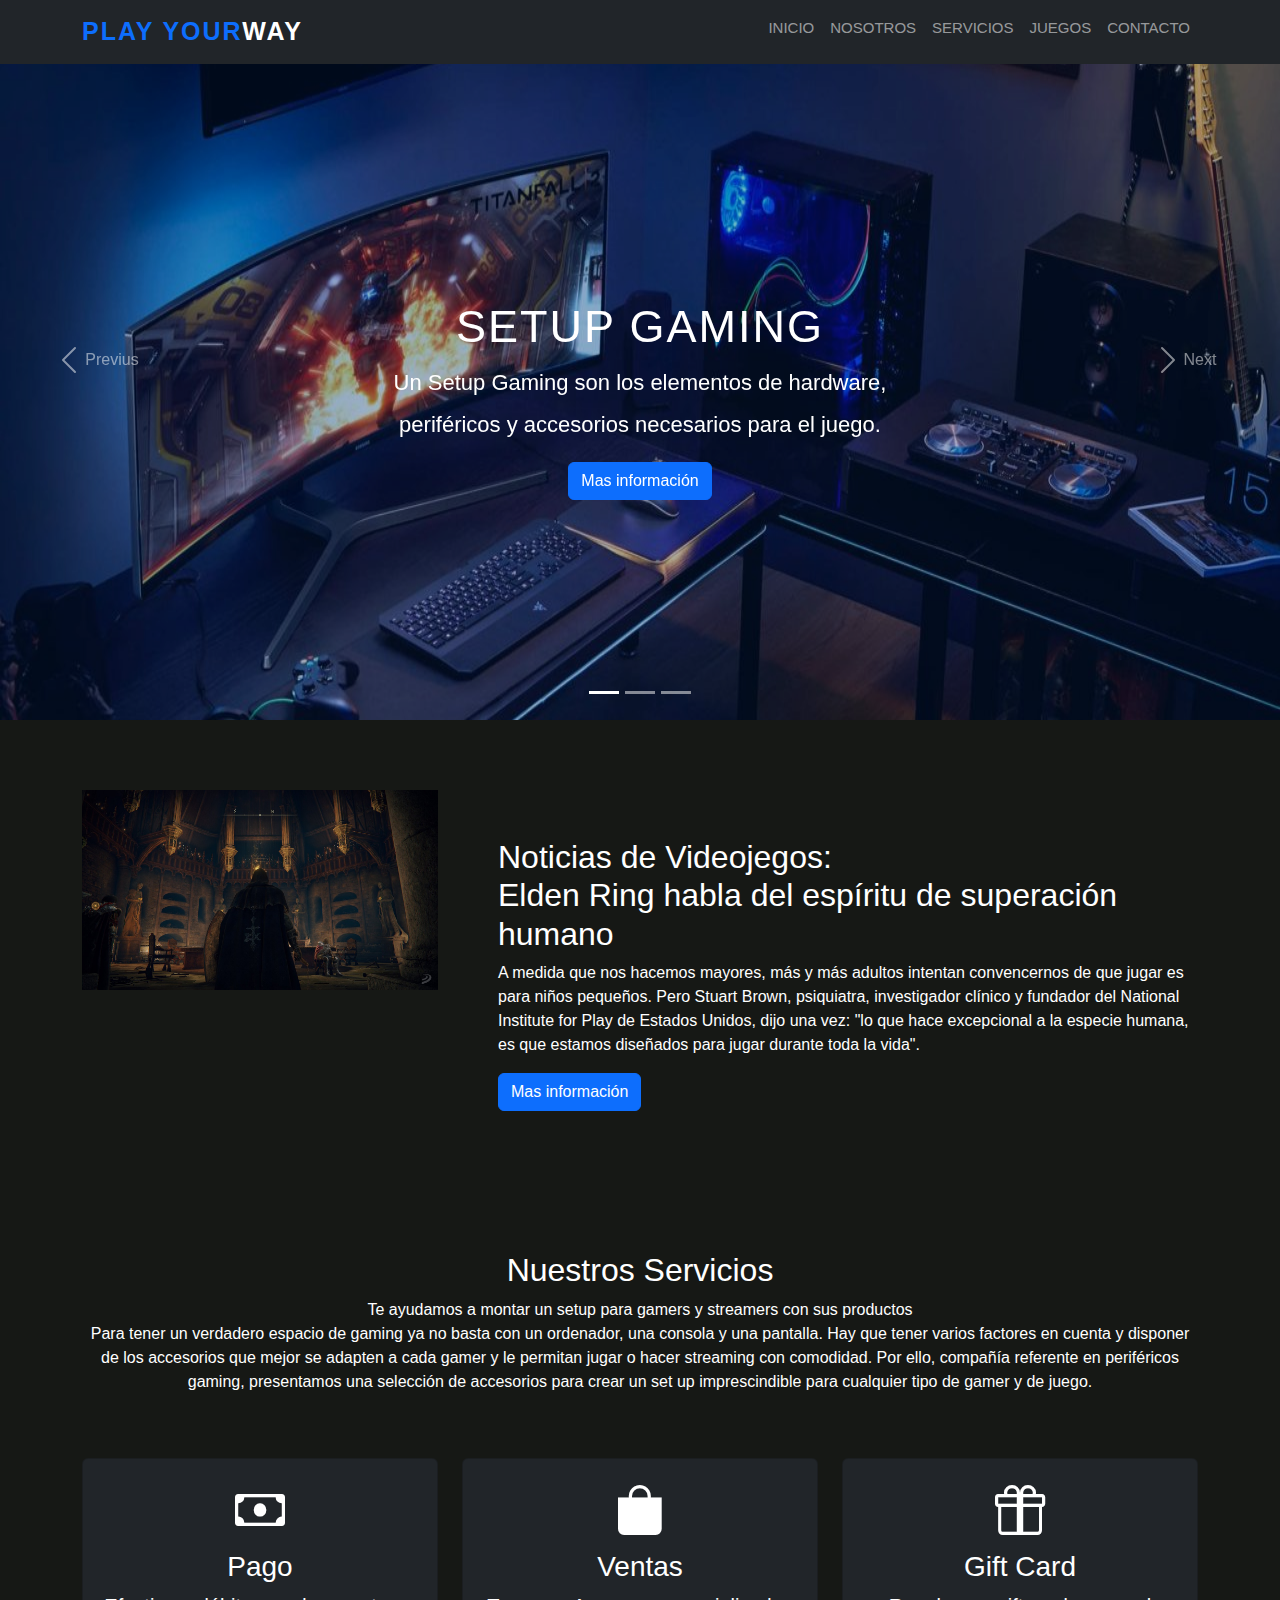
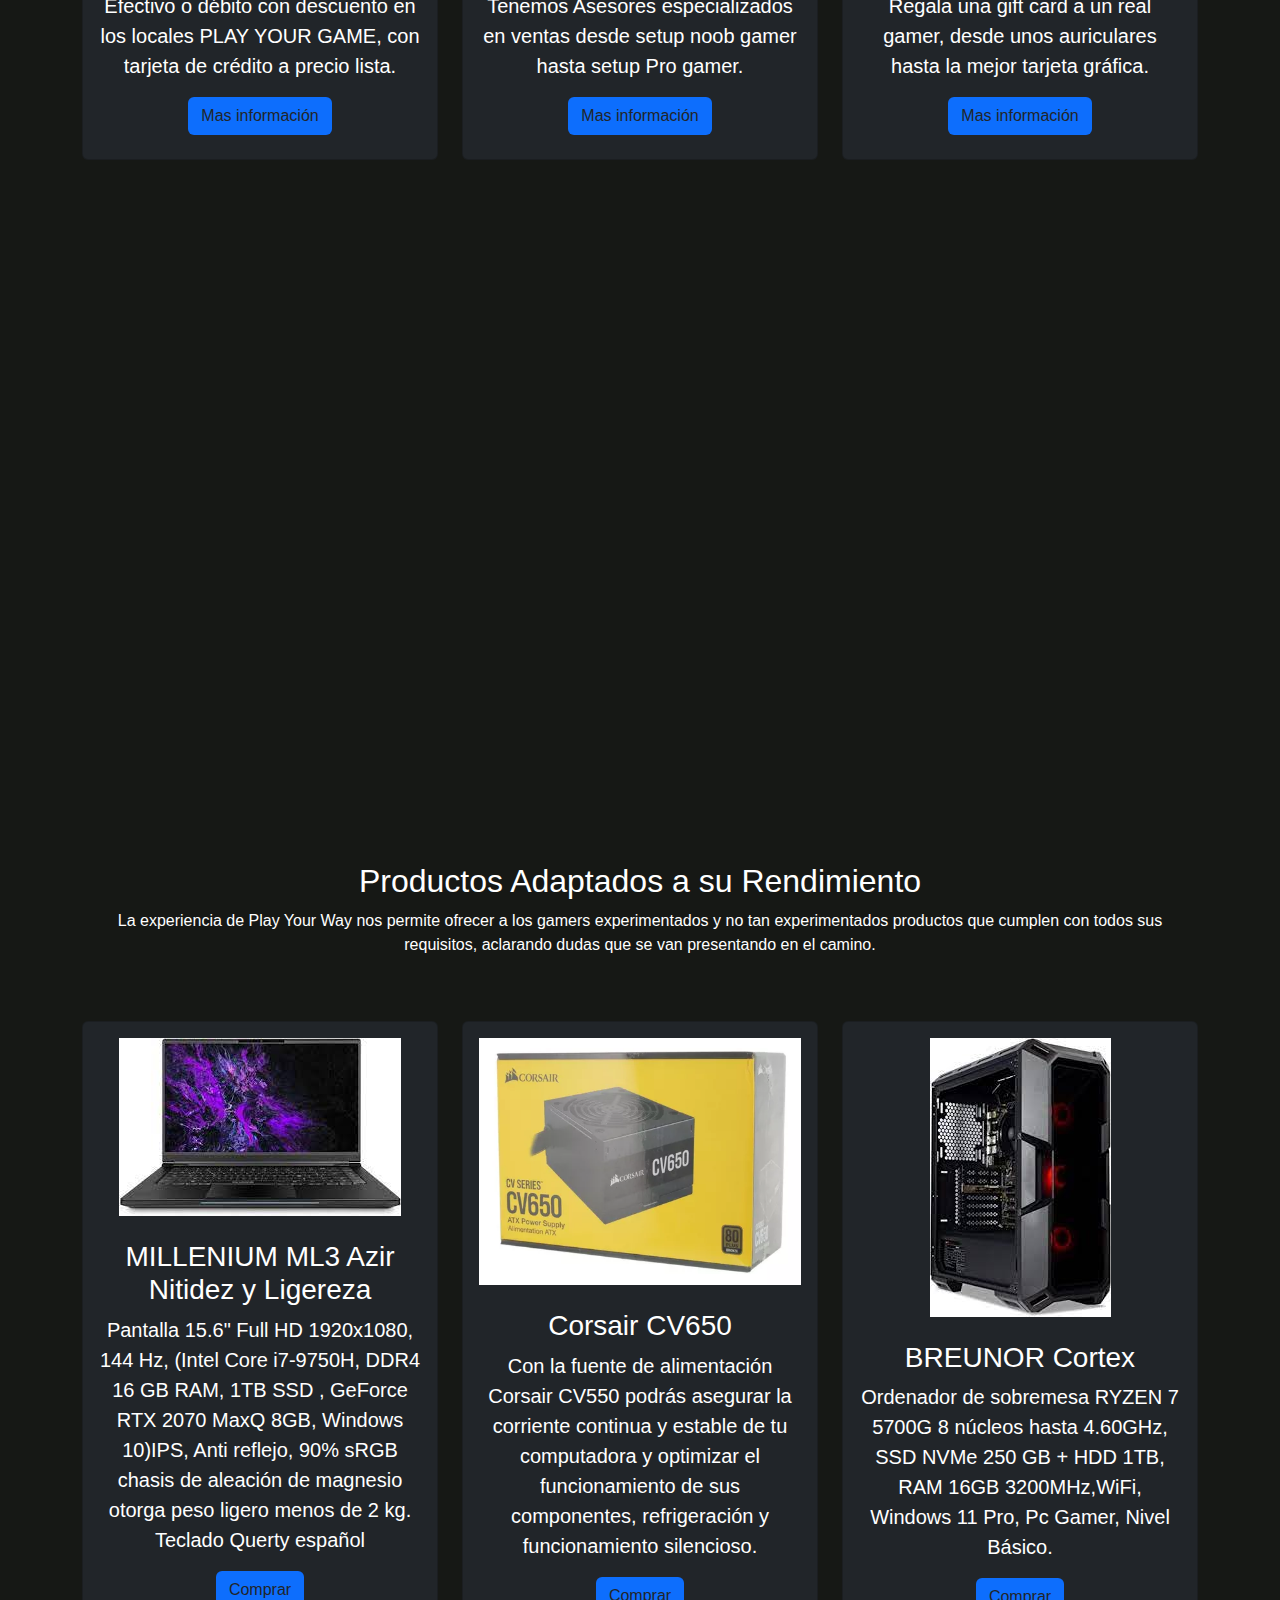
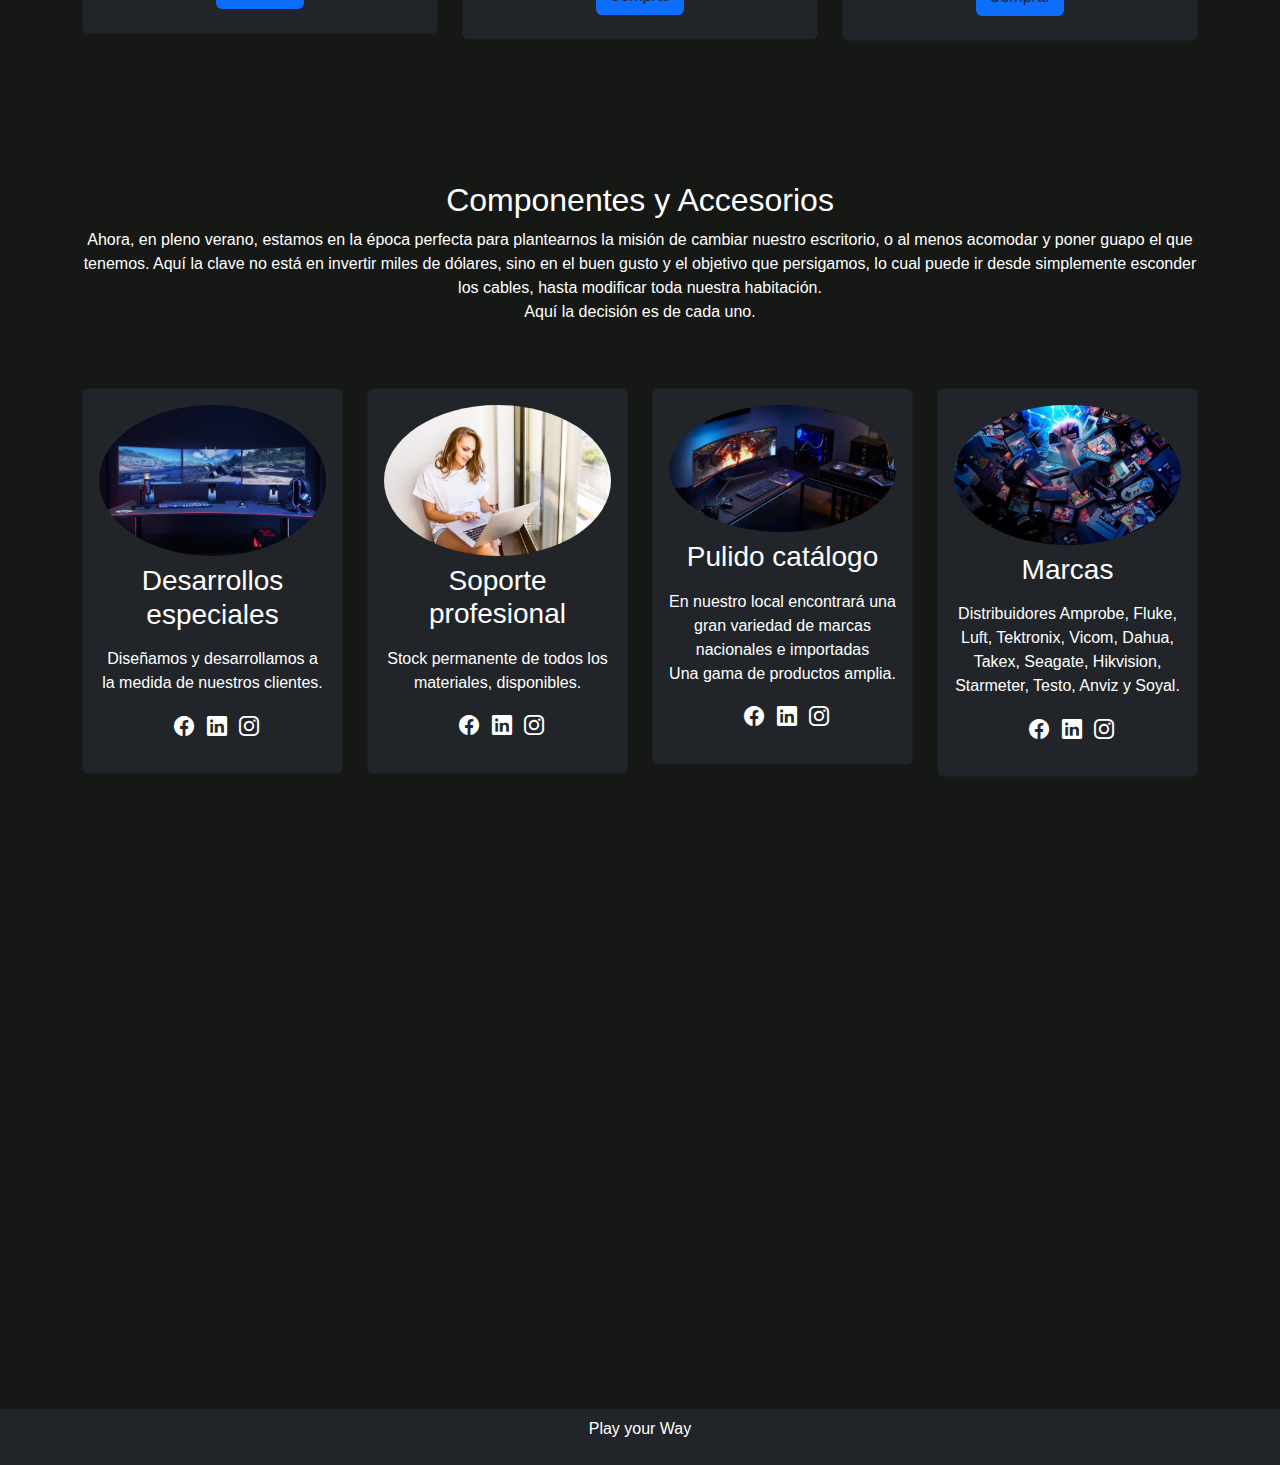
<file: index.html>
<!DOCTYPE html>
<html lang="es">

<head>
    <meta charset="UTF-8">
    <meta http-equiv="X-UA-Compatible" content="IE=edge">
    <meta name="viewport" content="width=device-width, initial-scale=1.0">
    <title>Play your way</title>
    <link href="https://cdn.jsdelivr.net/npm/bootstrap@5.3.0-alpha1/dist/css/bootstrap.min.css" rel="stylesheet">
    <link rel="stylesheet" href="https://cdn.jsdelivr.net/npm/bootstrap-icons@1.10.3/font/bootstrap-icons.css">
    <link rel="stylesheet" href="estilos.css">

</head>

<body>

    <nav class="navbar navbar-expand-lg navbar-dark bg-dark fixed-top">
        <div class="container">

            <a href="#" class="navbar-brand">
                <span class="text-primary">Play Your</span>Way</a>
            <button class="navbar-toggler" type="button" data-bs-toggle="colapse" data-bs-target="#navbarS"
                aria-controls="navbarS" aria-expanded="false" aria-label="Toggle navigation">

                <span class="navbar-toggler-icon"></span>
            </button>


            <div class="colapse navbar-colapse" id="navbarS">
                <ul class="navbar-nav ms-auto mb-2 nb-lg-0">
                    <li class="new-item">
                        <a href="index.html" class="nav-link">Inicio</a>
                    </li>
                    <li class="new-item">
                        <a href="Nosotros.html" class="nav-link">Nosotros</a>
                    </li>
                    <li class="new-item">
                        <a href="Servicios.html" class="nav-link">Servicios</a>
                    </li>
                    <li class="new-item">
                        <a href="Juegos.html" class="nav-link">Juegos</a>
                    </li>
                    <li class="new-item">
                        <a href="Contacto.html" class="nav-link">Contacto</a>
                    </li>
                </ul>
            </div>
        </div>
    </nav>

    <div id="carouselE" class="carousel slide" data-bs-ride="carousel">

        <div class="carousel-indicators">
            <button type="button" data-bs-target="#carouselE" data-bs-slide-to="0" class="active" aria-current="true"
                aria-label="Slide 1"></button>
            <button type="button" data-bs-target="#carouselE" data-bs-slide-to="1" aria-current="true"
                aria-label="Slide 2"></button>
            <button type="button" data-bs-target="#carouselE" data-bs-slide-to="2" aria-current="true"
                aria-label="Slide 3"></button>
        </div>

        <div class="carousel-inner">

            <div class="carousel-item active">
                <img src="img/setupbest1.jpg" class="d-block w-100" alt="setup gaming">
                <div class="carousel-caption">
                    <h5>Setup Gaming</h5>
                    <p>
                        Un Setup Gaming son los elementos de hardware, periféricos y accesorios necesarios
                        para el juego.
                    </p>
                    <a href="Nosotros.html" class="btn btn-primary mt-3">Mas información</a>
                </div>
            </div>
            <div class="carousel-item ">
                <img src="img/setup2.webp" class="d-block w-100" alt="">
                <div class="carousel-caption">
                    <h5>Low cost</h5>
                    <p>
                        Vamos a ver ahora la eleccion de componentes que se
                        hacen en una configuración de PC gaming barato.
                    </p>
                    <a href="Nosotros.html" class="btn btn-primary mt-3">Mas información</a>
                </div>
            </div>
            <div class="carousel-item ">
                <img src="img/jugador.jpeg" class="d-block w-100" alt="">
                <div class="carousel-caption">
                    <h5>Gamer</h5>
                    <p>
                        Cada tipo de jugador está reflejado en un juego
                    </p>
                    <a href="Juegos.html" class="btn btn-primary mt-3">Mas información</a>
                </div>
            </div>
        </div>

        <button class="carousel-control-prev" type="button" data-bs-target="#carouselE" data-bs-slide="prev">

            <span class="carousel-control-prev-icon" aria-hidden="true"></span>
            <span class="visually-hiden">Previus</span>
        </button>

        <button class="carousel-control-next" type="button" data-bs-target="#carouselE" data-bs-slide="next">

            <span class="carousel-control-next-icon" aria-hidden="true"></span>
            <span class="visually-hiden">Next</span>
        </button>
    </div>


    <section class="about section-padding">

        <div class="container">
            <div class="row">
                <div class="col-lg-4 col-md-12 col-12">
                    <div class="about-img">
                        <img src="img/eden ring.jpeg" class="img-fluid" alt="">
                    </div>
                </div>
                <div class="col-lg-8 col-md-12 col-12 ps-lg-5 mt-md-5">
                    <div class="about-text text-white">
                        <h2>Noticias de Videojegos: <br> Elden Ring habla del espíritu de superación humano</h2>
                        <p>
                            A medida que nos hacemos mayores, más y más adultos intentan convencernos de que jugar es
                            para niños pequeños. Pero Stuart Brown, psiquiatra, investigador clínico y fundador del
                            National Institute for Play de Estados Unidos, dijo una vez: "lo que hace excepcional a la
                            especie humana, es que estamos diseñados para jugar durante toda la vida".
                        </p>
                        <a href="https://www.3djuegos.com/noticias" class="btn btn-primary">Mas información</a>
                    </div>
                </div>
            </div>
        </div>
    </section>

    <section class="services section-padding">

        <div class="container">
            <div class="row">
                <div class="col-md-12">
                    <div class="section-header text-center text-white pb-5">
                        <h2>Nuestros Servicios</h2>
                        <p>Te ayudamos a montar un setup para gamers y streamers con sus productos<br>
                            Para tener un verdadero espacio de gaming ya no basta con un ordenador, una consola y una
                            pantalla. Hay que tener varios factores en cuenta y disponer de los accesorios que mejor se
                            adapten a cada gamer y le permitan jugar o hacer streaming con comodidad. Por ello,
                            compañía referente en periféricos gaming, presentamos una selección de accesorios para crear un
                            set up imprescindible para cualquier tipo de gamer y de juego.
                        </p>
                    </div>
                </div>
            </div>
            <div class="row">
                <div class="col-12 col-md-12 col-lg-4">
                    <div class="card text-white text-center bg-dark pb-2">
                        <div class="card-body">
                            <i class="bi bi-cash"></i>
                            <h3 class="card-title">Pago</h3>
                            <p class="lead">
                                Efectivo o débito con descuento en los locales PLAY YOUR GAME,
                                con tarjeta de crédito a precio lista.
                            </p>
                            <button class="btn bg-primary text white">Mas información</button>
                        </div>
                    </div>
                </div>
                <div class="col-12 col-md-12 col-lg-4">
                    <div class="card text-white text-center bg-dark pb-2">
                        <div class="card-body">
                            <i class="bi bi-bag-fill"></i>
                            <h3 class="card-title">Ventas</h3>
                            <p class="lead">
                                Tenemos Asesores especializados en ventas desde setup noob gamer hasta setup Pro gamer.
                            </p>
                            <button class="btn bg-primary text white">Mas información</button>
                        </div>
                    </div>
                </div>
                <div class="col-12 col-md-12 col-lg-4">
                    <div class="card text-white text-center bg-dark pb-2">
                        <div class="card-body">
                            <i class="bi bi-gift"></i>
                            <h3 class="card-title">Gift Card</h3>
                            <p class="lead">
                                Regala una gift card a un real gamer, desde unos auriculares hasta la mejor tarjeta
                                gráfica.
                            </p>
                            <button class="btn bg-primary text white">Mas información</button>
                        </div>
                    </div>
                </div>
            </div>
        </div>
    </section>

    <section class="about section-padding">

        <div class="container">
            <div class="row">
                <div class="col-md-8 col-md-12 col-12">

                    <div class="about-video">

                        <iframe width="960" height="415" media="(min-width: 1024px)" media="(min-width: 768px)"
                            media="(min-width: 320px)" src="https://www.youtube.com/embed/J-x81xXFsTw?start=1"
                            title="YouTube video player" frameborder="0"
                            allow="accelerometer; autoplay; clipboard-write; encrypted-media; gyroscope; picture-in-picture; web-share"
                            allowfullscreen>
                        </iframe>
                    </div>
                </div>
            </div>
        </div>
    </section>

    <section class="portfolio section-padding">

        <div class="container">
            <div class="row">
                <div class="col-md-12">
                    <div class="section-header text-center text-white pb-5">
                        <h2>Productos Adaptados a su Rendimiento</h2>
                        <p>La experiencia de Play Your Way nos permite ofrecer a los gamers experimentados y no tan experimentados 
                            productos que cumplen con todos sus requisitos, aclarando dudas que se van presentando en el camino.</p>
                    </div>
                </div>
            </div>
            <div class="row">
                <div class="col-12 col-md-12 col-lg-4">
                    <div class="card text-light text-center bg-dark pb-2">
                        <div class="card-body text-white">
                            <div class="img-area mb-4">
                                <img src="img/ml3.jpg" class="img-fluid" alt="">
                            </div>

                            <h3>MILLENIUM ML3 Azir<br>Nitidez y Ligereza</h3>
                            <p class="lead">
                                Pantalla 15.6" Full HD 1920x1080, 144 Hz, (Intel Core i7-9750H, DDR4 16 GB RAM, 1TB SSD
                                , GeForce RTX 2070 MaxQ 8GB, Windows 10)IPS, Anti reflejo, 90% sRGB<br>
                                chasis de aleación de magnesio otorga
                                peso ligero menos de 2 kg.<br>Teclado Querty español
                            </p>
                            <a href="https://store.steampowered.com/?l=spanish"
                                class="btn bg-primary text white">Comprar</a>
                        </div>
                    </div>
                </div>
                <div class="col-12 col-md-12 col-lg-4">
                    <div class="card text-light text-center bg-dark pb-2">
                        <div class="card-body text-white">
                            <div class="img-area mb-4">
                                <img src="img/corsairbest.webp" class="img-fluid" alt="">
                            </div>
                            <h3>Corsair CV650</h3>
                            <p class="lead">
                                Con la fuente de alimentación Corsair CV550 podrás asegurar la corriente continua y
                                estable de tu computadora y optimizar el funcionamiento de sus
                                componentes, refrigeración y funcionamiento silencioso.
                            </p>
                            <a href="https://store.steampowered.com/?l=spanish"
                                class="btn bg-primary text white">Comprar</a>
                        </div>
                    </div>
                </div>
                <div class="col-12 col-md-12 col-lg-4">
                    <div class="card text-light text-center bg-dark pb-2">
                        <div class="card-body text-white">
                            <div class="img-area mb-4">
                                <img src="img/breunox.jpg" class="img-fluid" alt="">
                            </div>

                            <h3>BREUNOR Cortex </h3>
                            <p class="lead">
                                Ordenador de sobremesa RYZEN 7 5700G 8 núcleos hasta 4.60GHz, SSD NVMe 250 GB + HDD 1TB,
                                RAM 16GB 3200MHz,WiFi,<br> Windows 11 Pro, Pc Gamer, Nivel Básico.
                            </p>
                            <a href="https://store.steampowered.com/?l=spanish"
                                class="btn bg-primary text white">Comprar</a>
                        </div>
                    </div>
                </div>
            </div>
        </div>
    </section>

    <section class="team section-padding">
        <div class="container">
            <div class="row">
                <div class="col-md-12">
                    <div class="section-header text-center text-white pb-5">
                        <h2>Componentes y Accesorios</h2>
                        <p>Ahora, en pleno verano, estamos en la época perfecta para plantearnos la misión de cambiar
                            nuestro escritorio, o al menos acomodar y poner guapo el que tenemos. Aquí la clave no está
                            en invertir miles de dólares, sino en el buen gusto y el objetivo que persigamos, lo cual
                            puede ir desde simplemente esconder los cables, hasta modificar toda nuestra habitación.<br>
                            Aquí la decisión es de cada uno.

                        </p>
                    </div>
                </div>
            </div>

            <div class="row">

                <div class="col-12 col-md-6 col-lg-3">
                    <div class="card text-light text-center bg-dark">
                        <div class="card-body text-white">
                            <img src="img/pp5.png" class="img-fluid rounded-circle" alt="">
                            <h3 class="card-title py-2">Desarrollos especiales</h3>
                            <p class="card-text">
                                Diseñamos y desarrollamos a la medida de nuestros clientes.
                            </p>
                            <p class="socials">
                                <i class="bi bi-twuiter text-white mx-1 "></i>
                                <i class="bi bi-facebook text-white mx-1 "></i>
                                <i class="bi bi-linkedin text-white mx-1 "></i>
                                <i class="bi bi-instagram text-white mx-1 "></i>
                            </p>
                        </div>
                    </div>
                </div>
                <div class="col-12 col-md-6 col-lg-3">
                    <div class="card text-light text-center bg-dark">
                        <div class="card-body text-white">
                            <img src="img/chica viendo su laptop.jpg" class="img-fluid rounded-circle" alt="">
                            <h3 class="card-title py-2">Soporte profesional</h3>
                            <p class="card-text">
                                Stock permanente de todos los materiales, disponibles.
                            </p>
                            <p class="socials">
                                <i class="bi bi-twuiter text-white mx-1 "></i>
                                <i class="bi bi-facebook text-white mx-1 "></i>
                                <i class="bi bi-linkedin text-white mx-1 "></i>
                                <i class="bi bi-instagram text-white mx-1 "></i>
                            </p>
                        </div>
                    </div>
                </div>
                <div class="col-12 col-md-6 col-lg-3">
                    <div class="card text-light text-center bg-dark">
                        <div class="card-body text-white">
                            <img src="img/setupbest1.jpg" class="img-fluid rounded-circle" alt="">
                            <h3 class="card-title py-2">Pulido catálogo</h3>
                            <p class="card-text">
                                En nuestro local encontrará una gran variedad de marcas nacionales e importadas<br>
                                Una gama de productos amplia.
                            </p>
                            <p class="socials">
                                <i class="bi bi-twuiter text-white mx-1 "></i>
                                <i class="bi bi-facebook text-white mx-1 "></i>
                                <i class="bi bi-linkedin text-white mx-1 "></i>
                                <i class="bi bi-instagram text-white mx-1 "></i>
                            </p>
                        </div>
                    </div>
                </div>
                <div class="col-12 col-md-6 col-lg-3">
                    <div class="card text-light text-center bg-dark">
                        <div class="card-body text-white">
                            <img src="img/casual2.webp" class="img-fluid rounded-circle" alt="">
                            <h3 class="card-title py-2">Marcas</h3>
                            <p class="card-text">
                                Distribuidores Amprobe, Fluke, Luft, Tektronix, Vicom, Dahua, Takex, Seagate, Hikvision,
                                Starmeter, Testo, Anviz y Soyal.
                            </p>
                            <p class="socials">
                                <i class="bi bi-twuiter text-white mx-1 "></i>
                                <i class="bi bi-facebook text-white mx-1 "></i>
                                <i class="bi bi-linkedin text-white mx-1 "></i>
                                <i class="bi bi-instagram text-white mx-1 "></i>
                            </p>
                        </div>
                    </div>
                </div>
            </div>
        </div>
    </section>
                          
                    <section class="about section-padding">

                        <div class="container">
                            <div class="row">
                                <div class="col-md-8 col-md-12 col-12">
                                    <div class="about-video">
                                        <iframe width="960" height="415" src="https://www.youtube.com/embed/4Yby-F8yZsE"
                                            title="YouTube video player" frameborder="0"
                                            allow="accelerometer; autoplay; clipboard-write; encrypted-media; gyroscope; picture-in-picture; web-share"
                                            allowfullscreen>
                                        </iframe>
                                    </div>
                                </div>
                            </div>
                        </div>
                    </section>
                </div>

                <footer class="bg-dark p-2 text-center">
                    <div class="container">
                        <p class="text-white">Play your Way</p>
                    </div>
                </footer>

                <script src="https://cdn.jsdelivr.net/npm/bootstrap@5.3.0-alpha1/dist/js/bootstrap.bundle.min.js"
                    integrity="sha384-w76AqPfDkMBDXo30jS1Sgez6pr3x5MlQ1ZAGC+nuZB+EYdgRZgiwxhTBTkF7CXvN"
                    crossorigin="anonymous">
                    </script>


</body>

</html>
</file>
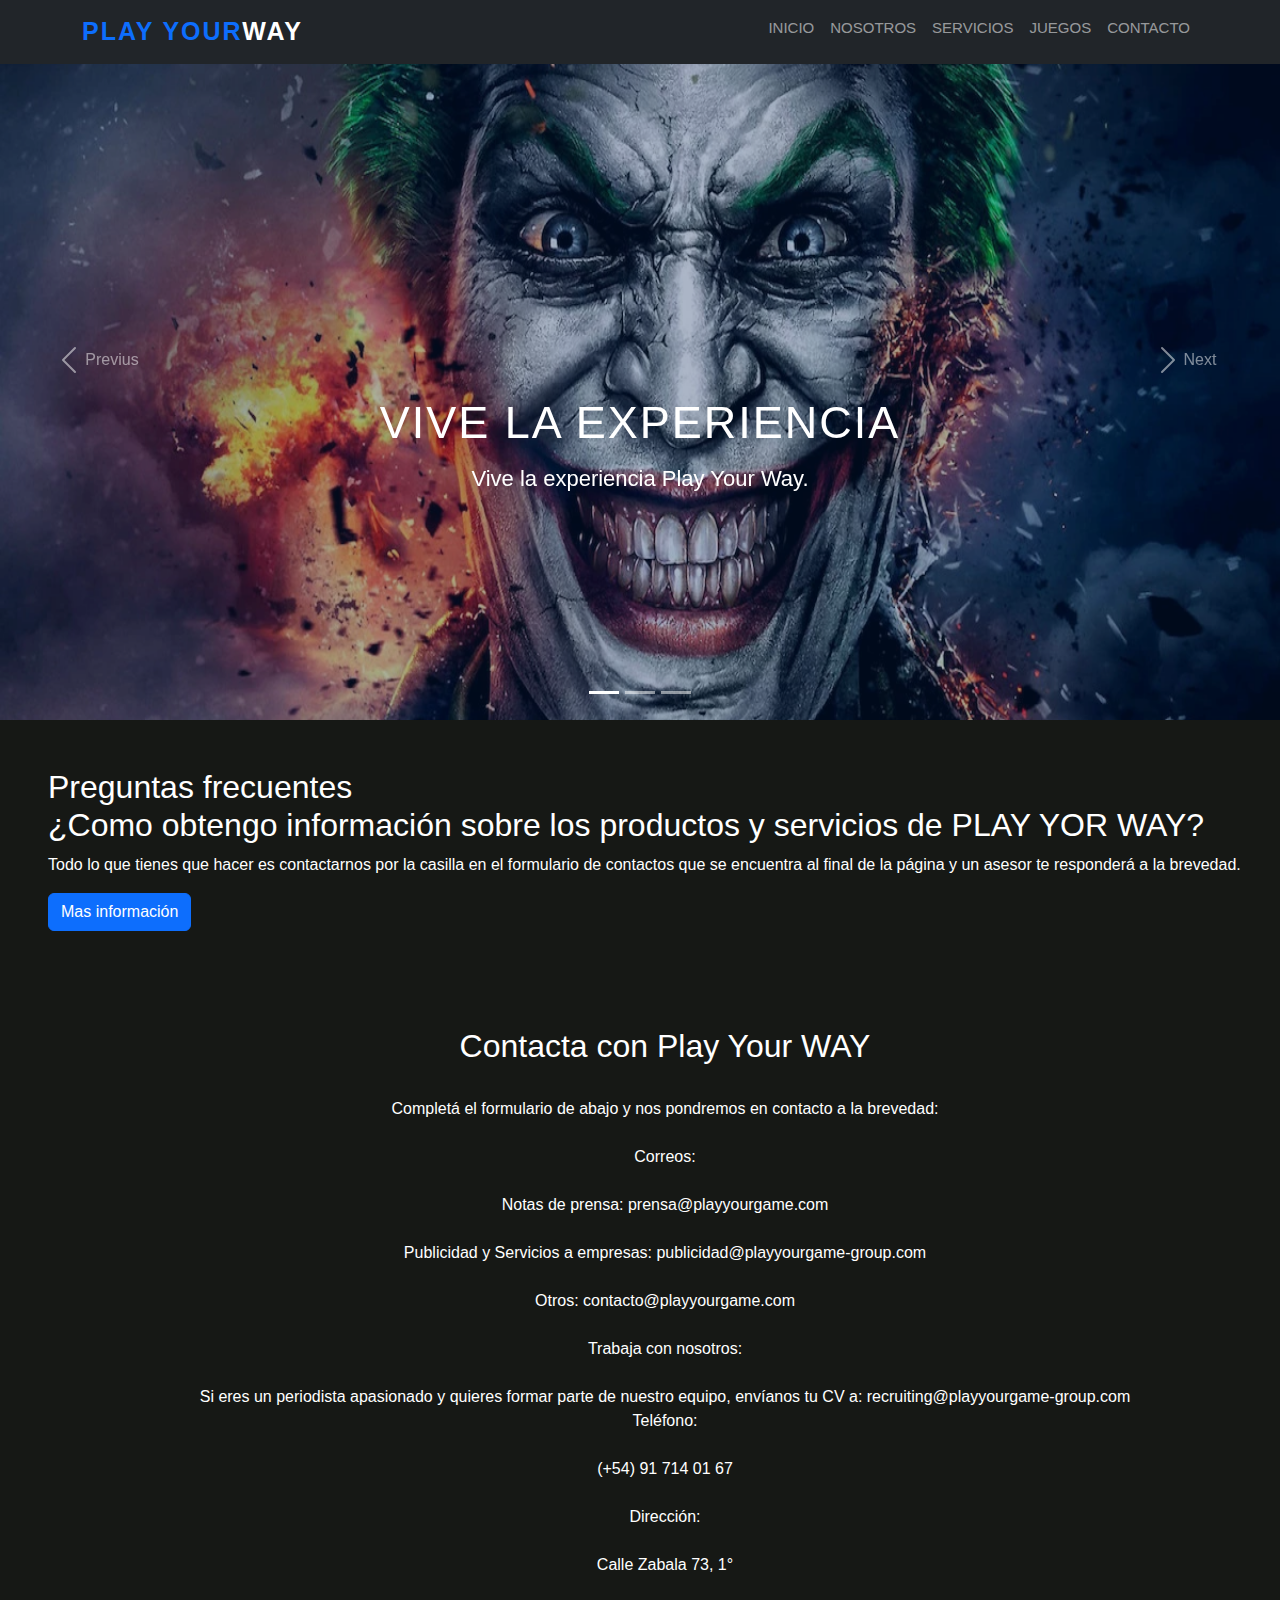
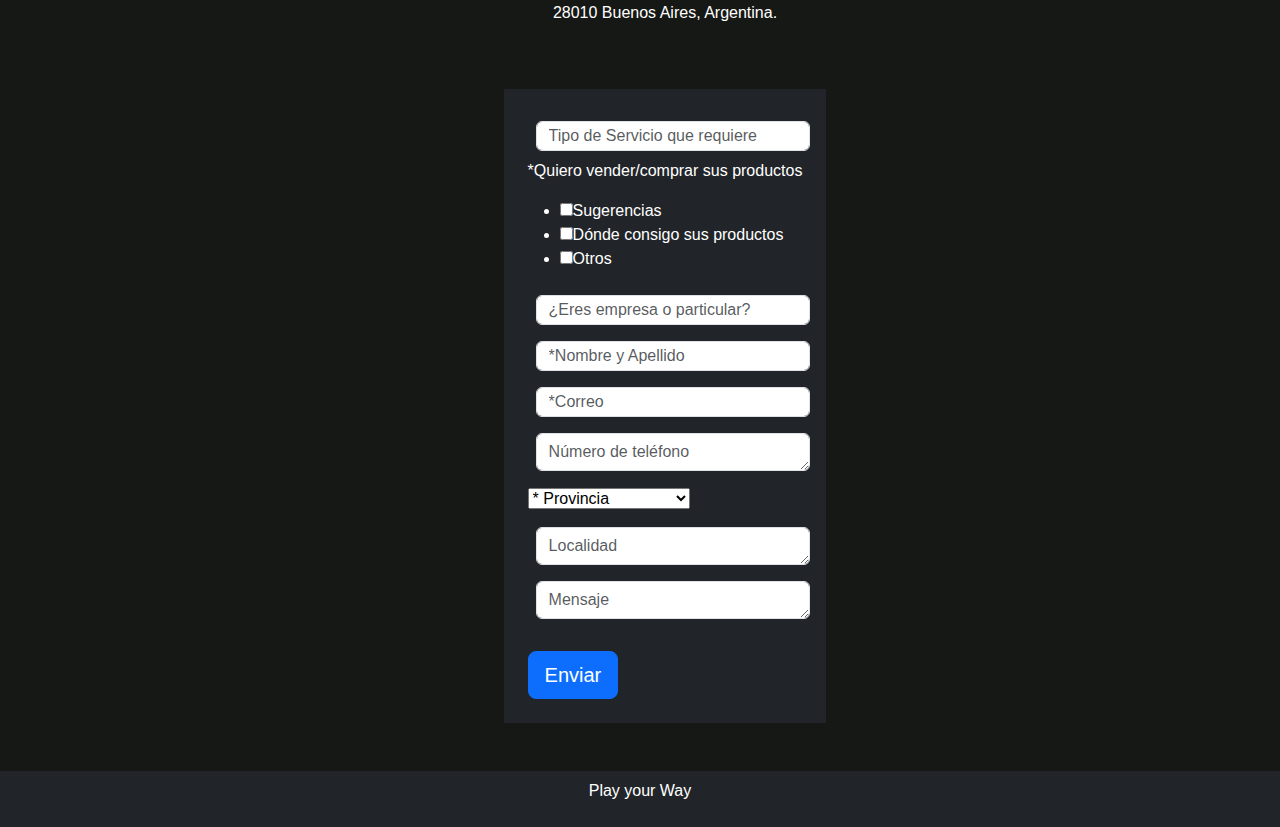
<file: Contacto.html>
<!DOCTYPE html>
<html lang="es">

<head>
    <meta charset="UTF-8">
    <meta http-equiv="X-UA-Compatible" content="IE=edge">
    <meta name="viewport" content="width=device-width, initial-scale=1.0">
    <title>Play your way</title>
    <link href="https://cdn.jsdelivr.net/npm/bootstrap@5.3.0-alpha1/dist/css/bootstrap.min.css" rel="stylesheet">
    <link rel="stylesheet" href="https://cdn.jsdelivr.net/npm/bootstrap-icons@1.10.3/font/bootstrap-icons.css">
    <link rel="stylesheet" href="estilos.css">

</head>

<body>

    <nav class="navbar navbar-expand-lg navbar-dark bg-dark fixed-top">
        <div class="container">

            <a href="#" class="navbar-brand">
                <span class="text-primary">Play Your</span>Way</a>
            <button class="navbar-toggler" type="button" data-bs-toggle="colapse" data-bs-target="#navbarS"
                aria-controls="navbarS" aria-expanded="false" aria-label="Toggle navigation">

                <span class="navbar-toggler-icon"></span>
            </button>

            <div class="colapse navbar-colapse" id="navbarS">
                <ul class="navbar-nav ms-auto mb-2 nb-lg-0">
                    <li class="new-item">
                        <a href="index.html" class="nav-link">Inicio</a>
                    </li>
                    <li class="new-item">
                        <a href="Nosotros.html" class="nav-link">Nosotros</a>
                    </li>
                    <li class="new-item">
                        <a href="Servicios.html" class="nav-link">Servicios</a>
                    </li>
                    <li class="new-item">
                        <a href="Juegos.html" class="nav-link">Juegos</a>
                    </li>
                    <li class="new-item">
                        <a href="Contacto.html" class="nav-link">Contacto</a>
                    </li>
                </ul>
            </div>
        </div>
    </nav>

    <div id="carouselE" class="carousel slide" data-bs-ride="carousel">

        <div class="carousel-indicators">
            <button type="button" data-bs-target="#carouselE" data-bs-slide-to="0" class="active" aria-current="true"
                aria-label="Slide 1"></button>
            <button type="button" data-bs-target="#carouselE" data-bs-slide-to="1" aria-current="true"
                aria-label="Slide 2"></button>
            <button type="button" data-bs-target="#carouselE" data-bs-slide-to="2" aria-current="true"
                aria-label="Slide 3"></button>
        </div>

        <div class="carousel-inner">

            <div class="carousel-item active">
                <img src="img/jocker.webp" class="d-block w-100" alt="setup gaming">
                <div class="carousel-caption">
                    <h5>Vive la Experiencia</h5>
                    <p>
                        Vive la experiencia Play Your Way.
                    </p>
                </div>
            </div>
            <div class="carousel-item ">
                <img src="img/batman.webp" class="d-block w-100" alt="">
                <div class="carousel-caption">
                    <h5>Asesoria gratuita</h5>
                    <p>
                        Información sobre las plataformas de juegos.
                    </p>
                </div>
            </div>
            <div class="carousel-item ">
                <img src="img/jock2.webp" class="d-block w-100" alt="">
                <div class="carousel-caption">
                    <h5>Refleja tu pasión</h5>
                    <p>
                        Cada tipo de jugador está reflejado en un juego.
                    </p>
                </div>
            </div>
        </div>

        <button class="carousel-control-prev" type="button" data-bs-target="#carouselE" data-bs-slide="prev">

            <span class="carousel-control-prev-icon" aria-hidden="true"></span>
            <span class="visually-hiden">Previus</span>
        </button>

        <button class="carousel-control-next" type="button" data-bs-target="#carouselE" data-bs-slide="next">

            <span class="carousel-control-next-icon" aria-hidden="true"></span>
            <span class="visually-hiden">Next</span>
        </button>
    </div>


    <div class="col-md-8 col-md-12 col-12 ps-lg-5 mt-md-5">
        <div class="about-text text-white">
            <h2>Preguntas frecuentes <br> ¿Como obtengo información sobre los productos y servicios
                de PLAY YOR WAY?
            </h2>
            <p>
                Todo lo que tienes que hacer es contactarnos por la casilla en el formulario de
                contactos que se encuentra al final de la página y un asesor te responderá a la brevedad.
            </p>
            <a href="Contacto.html" class="btn btn-primary">Mas información</a>
        </div>
    </div>
</section>
<br>
<br>


    <section class="contact-section-padding">

        <div class="container mt-5 mb-5">
            <div class="row">
                <div class="col-md-12">
                    <div class="section-header text-center text-white pb-5">
                        <h2>Contacta con Play Your WAY</h2><br> Completá el formulario de abajo y nos 
                        pondremos en contacto a la brevedad:
                        <p><br>
                            Correos:<br> <br> 
Notas de prensa: prensa@playyourgame.com<br><br>  

Publicidad y Servicios a empresas: publicidad@playyourgame-group.com<br><br>  

Otros: contacto@playyourgame.com<br><br>  

Trabaja con nosotros:<br><br>  
Si eres un periodista apasionado y quieres formar parte de nuestro 
equipo, envíanos tu CV a: recruiting@playyourgame-group.com<br> 

Teléfono:<br><br>  
(+54) 91 714 01 67<br><br>  

Dirección:<br><br>  

Calle Zabala 73, 1°<br><br>  

28010 Buenos Aires, Argentina.
                        </p>
                    </div>
                </div>

            <div class="container">
            <section class="form">
                 <form action="#" class="bg-dark p-4 m-0">
                            <div class="row">
                                <div class="col-lg-12">
                                    <div class="mb-3">
                                        <input type="text" class="form-control" placeholder="Tipo de Servicio que requiere">
                                        <div class="cs-top-content false text-white">
                                            <span> *Quiero vender/comprar sus productos</span>
                                                                    <div class="cs-icon-container">
                                                                        <div class="cs-icon">
                                                                        </div>
                                                                    </div>
                                                                </div>
                                                            </div>
                                                            <div class="cs-bottom">
                                                                <div class="cs-bottom-item cs-bottom-chkboxes">
                                                                    <ul>
                                                                        <li class="false text-white"><input type="checkbox"
                                                                                name="Sugerencias"><span>Sugerencias</span>
                                                                        </li>
                                                                        <li class="false text-white"><input type="checkbox"
                                                                                name="Dónde consigo sus productos"><span>Dónde consigo sus
                                                                                productos</span>
                                                                        </li>
                                                                        <li class="active text-white"><input type="checkbox" name="Otros"><span>Otros</span></li>
                                                                    </ul>
                                                                </div>
                                                            </div>
                                                        </div>
                                    </div>
                                <div class="col-md-12">
                                    <div class="mb-3">
                                        <input type="text" class="form-control" placeholder="¿Eres empresa o particular?">
                                    </div>
                                </div>
                                <div class="col-md-12">
                                    <div class="mb-3">
                                        <input type="text" class="form-control" for="* Nombre y Apellido" name="* Nombre y Apellido" placeholder="*Nombre y Apellido" id="* Nombre"
                                        value="">
                                    </div>
                                </div>
                                <div class="col-md-12">
                                    <div class="mb-3">
                                        <input type="email" class="form-control" placeholder="*Correo">
                                    </div>
                                </div>
                                <div class="col-md-12">
                                    <div class="mb-3">
                                        <textarea class="form-control" placeholder="Número de teléfono" rows="1"></textarea>
                                    </div>
                                    <div class="form-select-container">
                                        <div class="col-md-12">
                                            <div class="mb-3">
                                        <select >
                                        <option>* Provincia</option>
                                        <option>Buenos Aires</option>
                                        <option>Capital Federal</option>
                                        <option>Catamarca</option>
                                        <option>Chaco</option>
                                        <option>Chubut</option>
                                        <option>Córdoba</option>
                                        <option>Corrientes</option>
                                        <option>Entre Ríos</option>
                                        <option>Formosa</option>
                                        <option>Jujuy</option>
                                        <option>La Pampa</option>
                                        <option>La Rioja</option>
                                        <option>Mendoza</option>
                                        <option>Misiones</option>
                                        <option>Neuquén</option>
                                        <option>Río Negro</option>
                                        <option>Salta</option>
                                        <option>San Juan</option>
                                        <option>San Luis</option>
                                        <option>Santa Cruz</option>
                                        <option>Santa Fe</option>
                                        <option>Santiago del Estero</option>
                                        <option>Tierra del Fuego</option>
                                        <option>Tucumán</option>
                                        <option>Otro</option>
                                    </select>
                                    </div>
                                    <div class="col-md-12">
                                        <div class="mb-3">
                                            <textarea class="form-control" placeholder="Localidad" rows="1"></textarea>
                                        </div>
                            <div class="col-md-12">
                                <div class="mb-3">
                                    <textarea class="form-control" placeholder="Mensaje" rows="3"></textarea>
                                </div>
                            </div>
                                <button class="btn btn-primary btn-lg btn-block mt-3">Enviar</button>
                            </div>
                        </div>
                    </div>
                </form>
            </section>
        </div>    
        </div>
        </div>
    </div>

    </section>


    <footer class="bg-dark p-2 text-center">
        <div class="container">
            <p class="text-white">Play your Way</p>
        </div>
    </footer>

    <script src="https://cdn.jsdelivr.net/npm/bootstrap@5.3.0-alpha1/dist/js/bootstrap.bundle.min.js"
        integrity="sha384-w76AqPfDkMBDXo30jS1Sgez6pr3x5MlQ1ZAGC+nuZB+EYdgRZgiwxhTBTkF7CXvN" crossorigin="anonymous">
        </script>


</body>

</html>
</file>
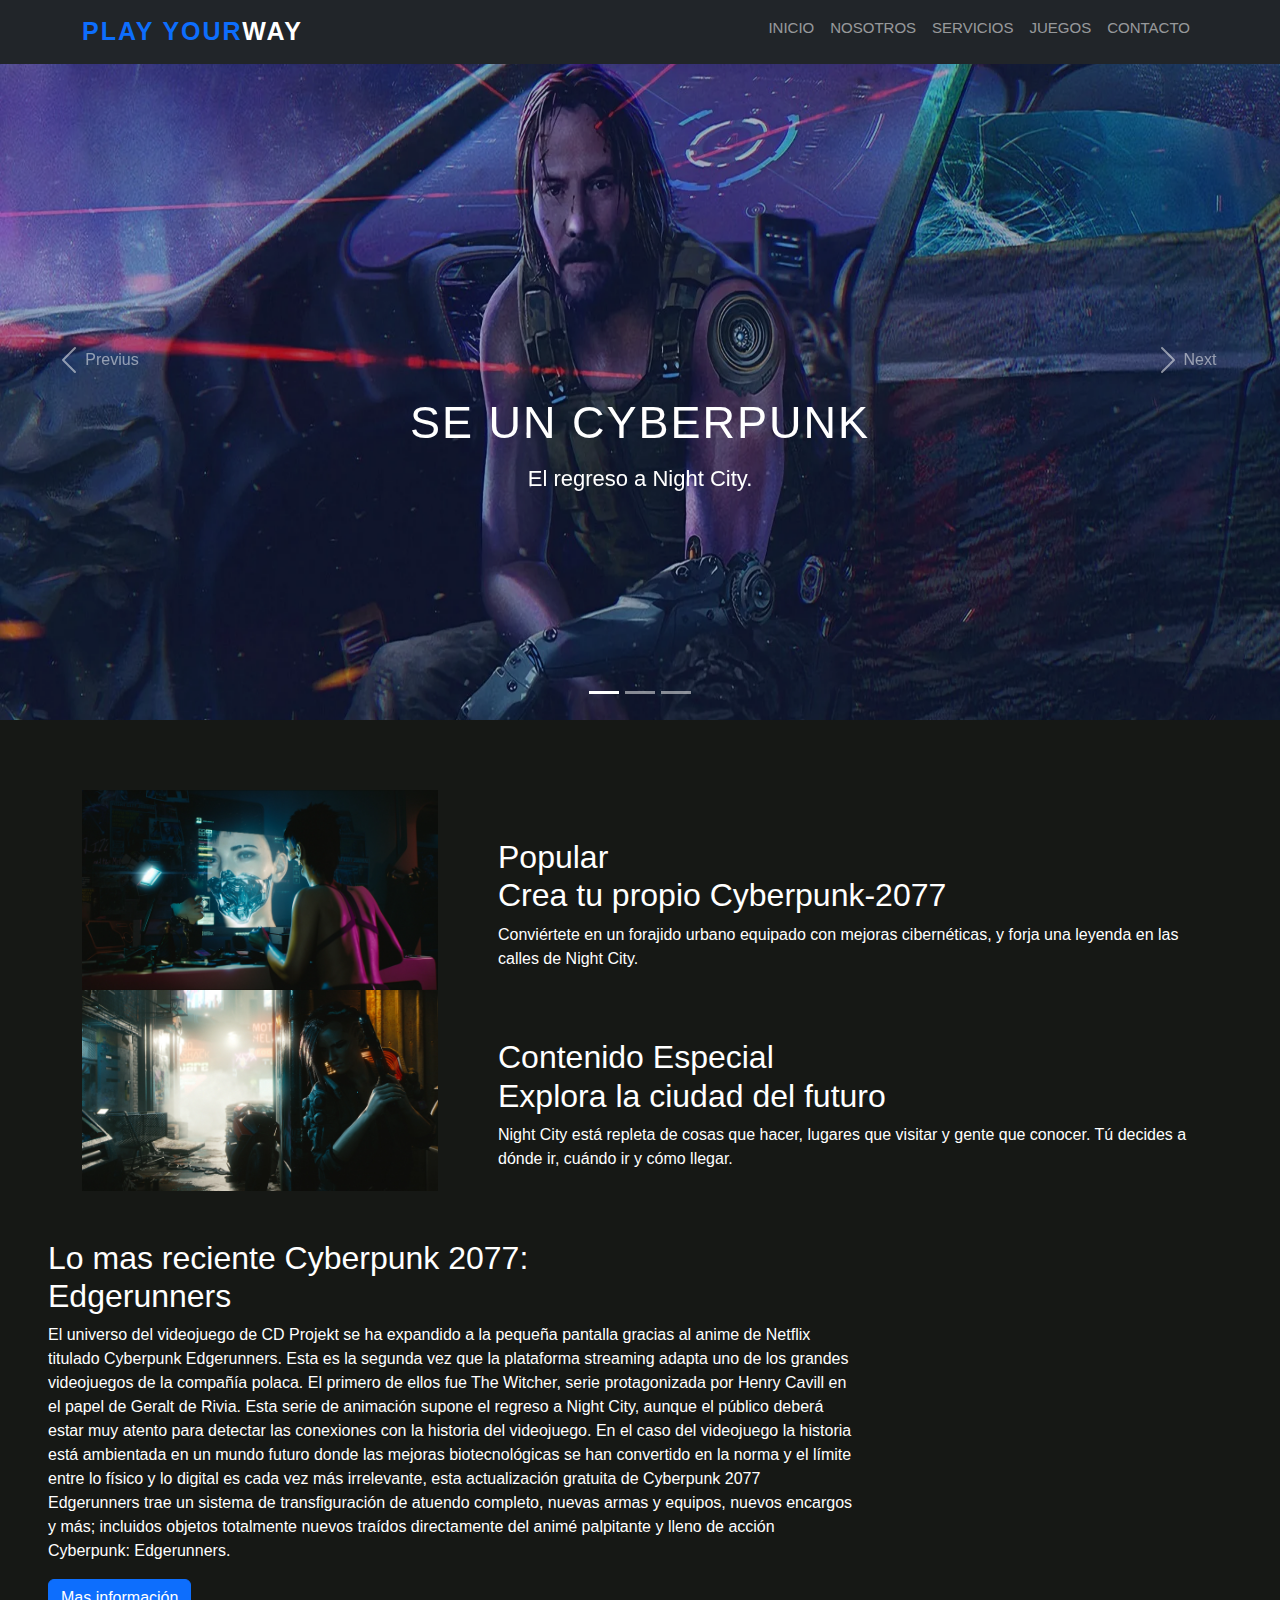
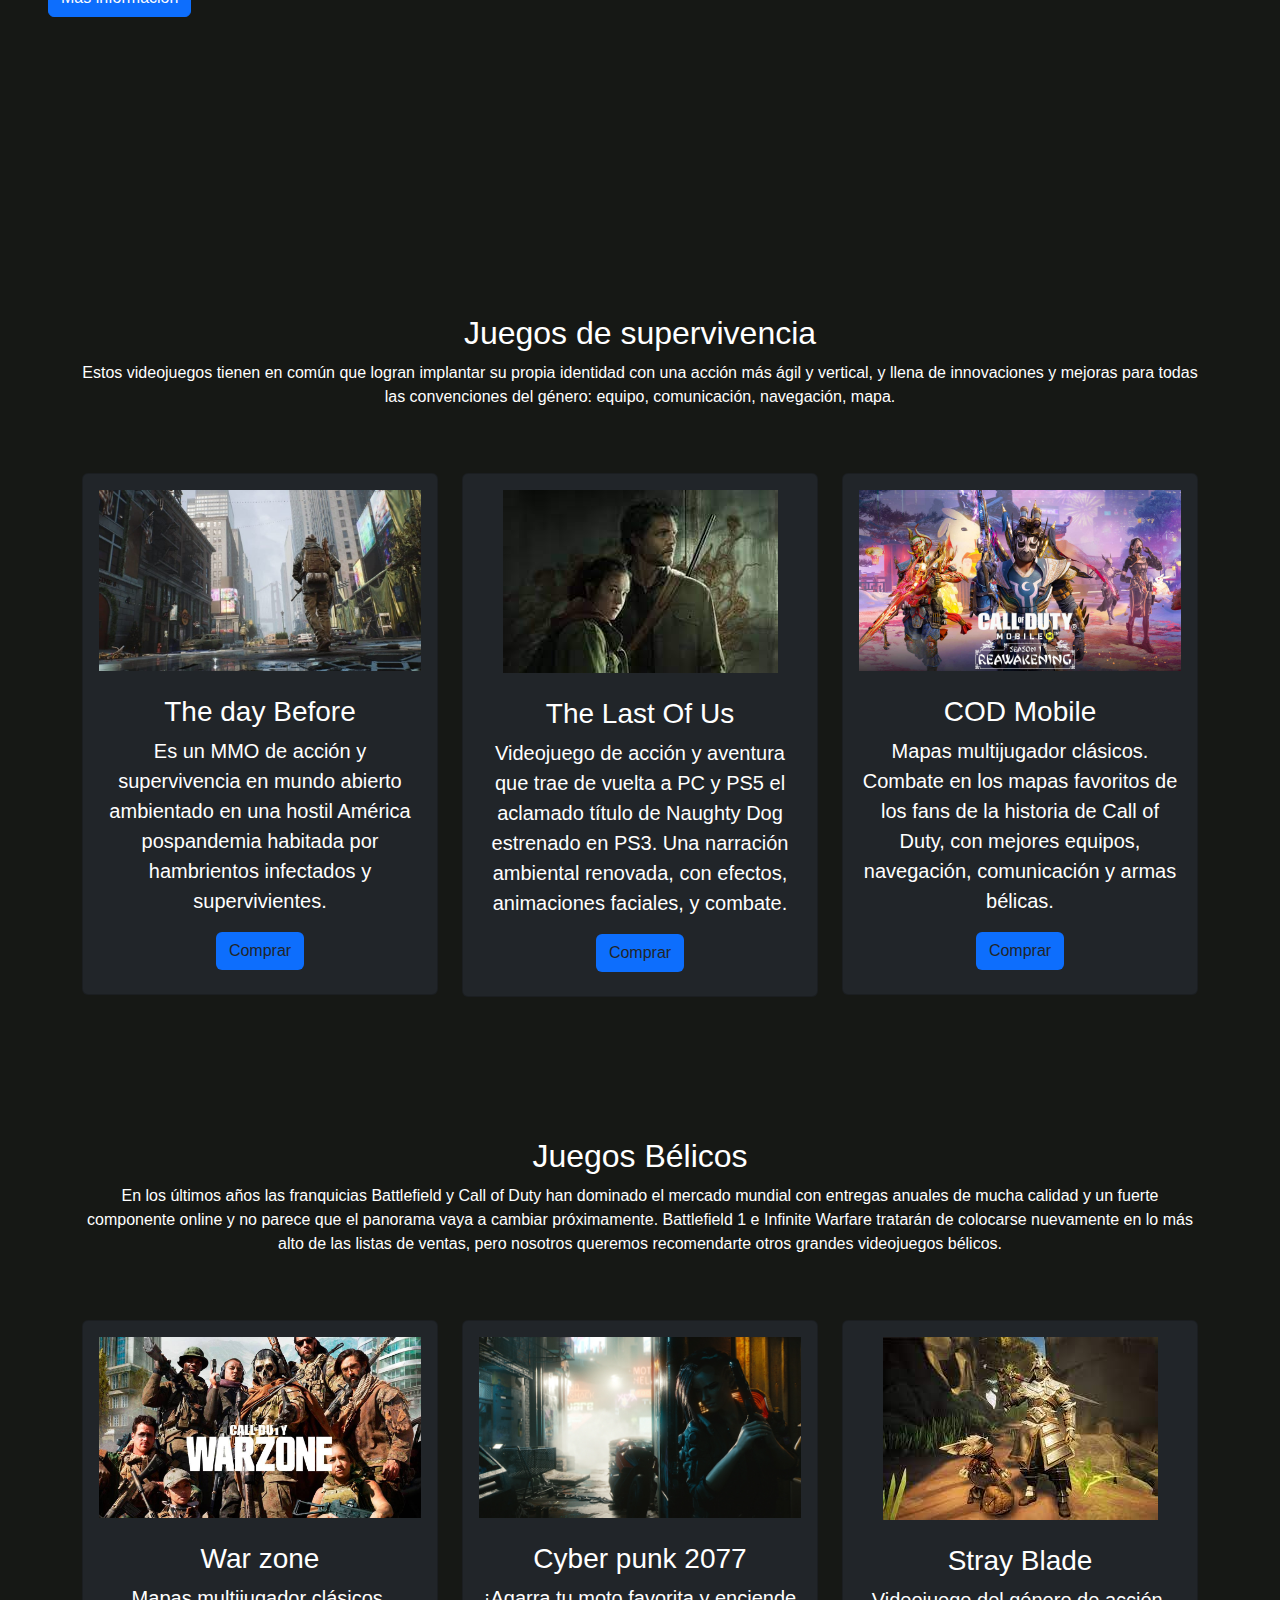
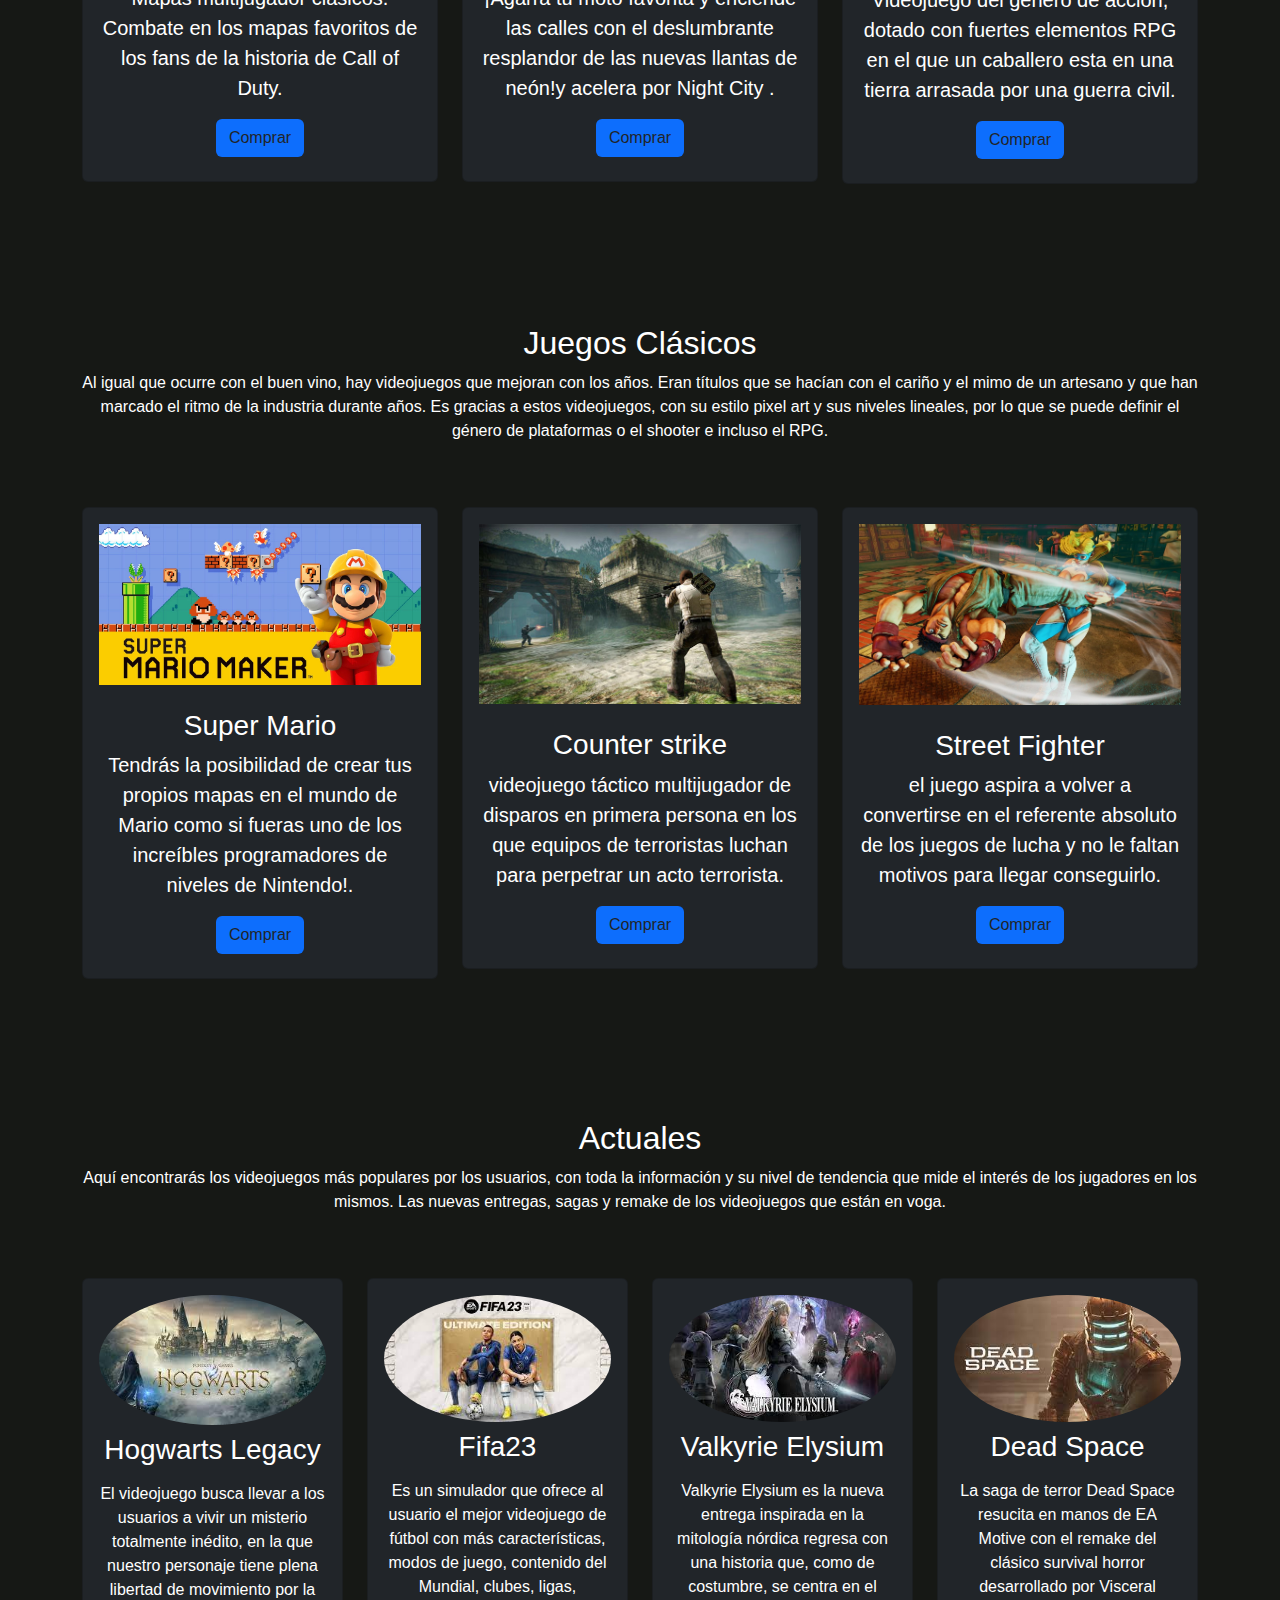
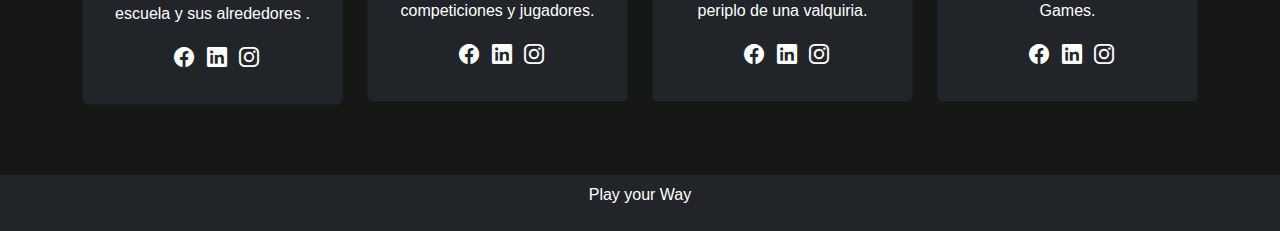
<file: Juegos.html>
<!DOCTYPE html>
<html lang="es">

<head>
    <meta charset="UTF-8">
    <meta http-equiv="X-UA-Compatible" content="IE=edge">
    <meta name="viewport" content="width=device-width, initial-scale=1.0">
    <title>Play your way</title>
    <link href="https://cdn.jsdelivr.net/npm/bootstrap@5.3.0-alpha1/dist/css/bootstrap.min.css" rel="stylesheet">
    <link rel="stylesheet" href="https://cdn.jsdelivr.net/npm/bootstrap-icons@1.10.3/font/bootstrap-icons.css">
    <link rel="stylesheet" href="estilos.css">

</head>

<body>

    <nav class="navbar navbar-expand-lg navbar-dark bg-dark fixed-top">
        <div class="container">

            <a href="#" class="navbar-brand">
                <span class="text-primary">Play Your</span>Way</a>
            <button class="navbar-toggler" type="button" data-bs-toggle="colapse" data-bs-target="#navbarS"
                aria-controls="navbarS" aria-expanded="false" aria-label="Toggle navigation">

                <span class="navbar-toggler-icon"></span>
            </button>

            <div class="colapse navbar-colapse" id="navbarS">
                <ul class="navbar-nav ms-auto mb-2 nb-lg-0">
                    <li class="new-item">
                        <a href="index.html" class="nav-link">Inicio</a>
                    </li>
                    <li class="new-item">
                        <a href="Nosotros.html" class="nav-link">Nosotros</a>
                    </li>
                    <li class="new-item">
                        <a href="Servicios.html" class="nav-link">Servicios</a>
                    </li>
                    <li class="new-item">
                        <a href="Juegos.html" class="nav-link">Juegos</a>
                    </li>
                    <li class="new-item">
                        <a href="Contacto.html" class="nav-link">Contacto</a>
                    </li>
                </ul>
            </div>
        </div>
    </nav>

    <div id="carouselE" class="carousel slide" data-bs-ride="carousel">

        <div class="carousel-indicators">
            <button type="button" data-bs-target="#carouselE" data-bs-slide-to="0" class="active" aria-current="true"
                aria-label="Slide 1"></button>
            <button type="button" data-bs-target="#carouselE" data-bs-slide-to="1" aria-current="true"
                aria-label="Slide 2"></button>
            <button type="button" data-bs-target="#carouselE" data-bs-slide-to="2" aria-current="true"
                aria-label="Slide 3"></button>
        </div>

        <div class="carousel-inner">

            <div class="carousel-item active">
                <img src="img/cyberpunk-2077-kr.webp" class="d-block w-100" alt="setup gaming">
                <div class="carousel-caption">
                    <h5>Se un Cyberpunk</h5>
                    <p>
                        El regreso a Night City.
                    </p>
                </div>
            </div>
            <div class="carousel-item ">
                <img src="img/thelastofus1.jpg" class="d-block w-100" alt="">
                <div class="carousel-caption">
                    <h5>The Last Of Us</h5>
                    <p>
                        Live action de universos complejos.
                    </p>
                </div>
            </div>
            <div class="carousel-item ">
                <img src="img/the-day-before1.jpg" class="d-block w-100" alt="">
                <div class="carousel-caption">
                    <h5>Gamer Ultimate</h5>
                    <p>
                        La supervivencia está primero que todo
                    </p>

                </div>
            </div>
        </div>

        <button class="carousel-control-prev" type="button" data-bs-target="#carouselE" data-bs-slide="prev">

            <span class="carousel-control-prev-icon" aria-hidden="true"></span>
            <span class="visually-hiden">Previus</span>
        </button>

        <button class="carousel-control-next" type="button" data-bs-target="#carouselE" data-bs-slide="next">

            <span class="carousel-control-next-icon" aria-hidden="true"></span>
            <span class="visually-hiden">Next</span>
        </button>
    </div>


    <section class="about section-padding">

        <div class="container">

            <div class="row">
                <div class="col-lg-4 col-md-12 col-12">
                    <div class="about-img">
                        <img src="img/cyberpunk-2077-creacion.webp" class="img-fluid" alt="">
                    </div>
                </div>
                <div class="col-lg-8 col-md-12 col-12 ps-lg-5 mt-md-5">
                    <div class="about-text text-white">
                        <h2>Popular <br> Crea tu propio Cyberpunk-2077</h2>
                        <p>
                            Conviértete en un forajido urbano equipado con mejoras cibernéticas, y forja una leyenda en
                            las calles de Night City.
                        </p>
                    </div>
                </div>
            </div>
        </div>

        <div class="container">

            <div class="row">
                <div class="col-lg-4 col-md-12 col-12">
                    <div class="about-img">
                        <img src="img/cyberpunk-2077-explora.webp" class="img-fluid" alt="">
                    </div>
                </div>
                <div class="col-lg-8 col-md-12 col-12 ps-lg-5 mt-md-5">
                    <div class="about-text text-white">
                        <h2>Contenido Especial <br> Explora la ciudad del futuro</h2>
                        <p>
                            Night City está repleta de cosas que hacer, lugares que visitar y gente que conocer. Tú
                            decides a dónde ir, cuándo ir y cómo llegar.
                        </p>
                    </div>
                </div>
            </div>
        </div>

        <div class="col-lg-8 col-md-12 col-12 ps-lg-5 mt-md-5">
            <div class="about-text text-white">
                <h2> Lo mas reciente Cyberpunk 2077: <br> Edgerunners</h2>
                <p>
                    El universo del videojuego de CD Projekt se ha expandido a la pequeña pantalla gracias al anime de
                    Netflix titulado Cyberpunk Edgerunners. Esta es la segunda vez que la plataforma streaming adapta
                    uno de los grandes videojuegos de la compañía polaca. El primero de ellos fue The Witcher, serie
                    protagonizada por Henry Cavill en el papel de Geralt de Rivia. Esta serie de animación supone el
                    regreso a Night City, aunque el público deberá estar muy atento para detectar las conexiones con la
                    historia del videojuego.
                    En el caso del videojuego la historia está ambientada en un mundo futuro donde las mejoras
                    biotecnológicas se han convertido
                    en la norma y el límite entre lo físico y lo digital es cada vez más irrelevante, esta actualización
                    gratuita de Cyberpunk 2077 Edgerunners trae un sistema de transfiguración de
                    atuendo completo, nuevas armas y equipos, nuevos encargos y más; incluidos objetos totalmente nuevos
                    traídos directamente del animé palpitante y lleno de acción Cyberpunk: Edgerunners.
                </p>
                <a href="https://store.steampowered.com/?l=spanish" class="btn btn-primary">Mas información</a>
            </div>
        </div>
    </div>
</div>
    </section>

        <video class="media-block__video lozad lazy-loaded" autobuffer="true" muted="true" autoplay="true" loop="true"
            playsinline="true" webkit-playsinline="true"
            data-poster="https://gmedia.playstation.com/is/image/SIEPDC/cyberpunk-2077-hero-banner-desktop-01-en-ps4-ps5-28jan22"
            poster="https://gmedia.playstation.com/is/image/SIEPDC/cyberpunk-2077-hero-banner-desktop-01-en-ps4-ps5-28jan22"
            data-loaded="true">
            <source type="video/mp4"
                data-src="https://gmedia.playstation.com/is/content/SIEPDC/global_pdc/en/games/pdps/c/cy/cyberpunk-2077/ps4/videos/cyberpunk-2077-video-hero-01-ps4-en-18jun19.mp4"
                src="https://gmedia.playstation.com/is/content/SIEPDC/global_pdc/en/games/pdps/c/cy/cyberpunk-2077/ps4/videos/cyberpunk-2077-video-hero-01-ps4-en-18jun19.mp4">
        </video>

        <picture class="media-block__img lozad" data-alt="Cyberpunk 2077 - Arte clave">
            <source
                srcset="https://gmedia.playstation.com/is/image/SIEPDC/cyberpunk-2077-hero-banner-desktop-01-en-ps4-ps5-28jan22?$4000px$"
                media="(min-width: 3000px)">
            <source
                srcset="https://gmedia.playstation.com/is/image/SIEPDC/cyberpunk-2077-hero-banner-desktop-01-en-ps4-ps5-28jan22?$2400px$"
                media="(min-width: 1367px)">
            <source
                srcset="https://gmedia.playstation.com/is/image/SIEPDC/cyberpunk-2077-hero-banner-desktop-01-en-ps4-ps5-28jan22?$1600px$"
                media="(min-width: 1024px)">
            <source
                srcset="https://gmedia.playstation.com/is/image/SIEPDC/cyberpunk-2077-hero-banner-desktop-01-en-ps4-ps5-28jan22?$1200px$"
                media="(min-width: 768px)">
            <source
                srcset="https://gmedia.playstation.com/is/image/SIEPDC/cyberpunk-2077-hero-banner-mobile-01-en-ps4-ps5-28jan22?$800px$"
                media="(min-width: 320px)">


            <noscript>
                <img itemprop="contentUrl"
                    src="https://gmedia.playstation.com/is/image/SIEPDC/cyberpunk-2077-hero-banner-desktop-01-en-ps4-ps5-28jan22?$100px$"
                    alt="Cyberpunk 2077" />
            </noscript>
        </picture>
    </figure>


    <section class="portfolio section-padding">

        <div class="container">
            <div class="row">
                <div class="col-md-12">
                    <div class="section-header text-center text-white pb-5">
                        <h2>Juegos de supervivencia</h2>
                        <p>Estos videojuegos tienen en común que logran implantar su propia
                            identidad con una acción más ágil y vertical, y llena de innovaciones y mejoras para todas
                            las convenciones del género: equipo, comunicación, navegación, mapa.</p>
                    </div>
                </div>
            </div>
            <div class="row">
                <div class="col-12 col-md-12 col-lg-4">
                    <div class="card text-light text-center bg-dark pb-2">
                        <div class="card-body text-white">
                            <div class="img-area mb-4">
                                <img src="img/The-Day-Before.jpg" class="img-fluid" alt="">
                            </div>

                            <h3>The day Before</h3>
                            <p class="lead">
                                Es un MMO de acción y supervivencia en mundo abierto ambientado en una hostil América
                                pospandemia habitada por hambrientos infectados y supervivientes.
                            </p>
                            <a href="https://store.steampowered.com/?l=spanish" class="btn bg-primary text white">Comprar</a>
                        </div>
                    </div>
                </div>
                <div class="col-12 col-md-12 col-lg-4">
                    <div class="card text-light text-center bg-dark pb-2">
                        <div class="card-body text-white">
                            <div class="img-area mb-4">
                                <img src="img/tlou4.jpg" class="img-fluid" alt="">
                            </div>
                            <h3>The Last Of Us</h3>
                            <p class="lead">
                                Videojuego de acción y aventura que trae de vuelta a PC y PS5 el aclamado título
                                de Naughty Dog estrenado en PS3. Una narración ambiental renovada, con efectos, animaciones faciales, y combate.
                            </p>
                            <a href="https://store.steampowered.com/?l=spanish" class="btn bg-primary text white">Comprar</a>
                        </div>
                    </div>
                </div>
                <div class="col-12 col-md-12 col-lg-4">
                    <div class="card text-light text-center bg-dark pb-2">
                        <div class="card-body text-white">
                            <div class="img-area mb-4">
                                <img src="img/CODM1.jpg" class="img-fluid" alt="">
                            </div>
                            <h3>COD Mobile</h3>
                            <p class="lead">
                                Mapas multijugador clásicos. Combate en los mapas favoritos de los fans de la historia
                                de Call of Duty, con mejores equipos, navegación, comunicación y armas bélicas.
                            </p>
                            <a href="https://store.steampowered.com/?l=spanish" class="btn bg-primary text white">Comprar</a>
                        </div>
                    </div>
                </div>
            </div>
        </div>
    </section>

    <section class="portfolio section-padding">

        <div class="container">
            <div class="row">
                <div class="col-md-12">
                    <div class="section-header text-center text-white pb-5">
                        <h2>Juegos Bélicos</h2>
                        <p>En los últimos años las franquicias Battlefield y Call of Duty han dominado el mercado
                            mundial con entregas anuales de mucha calidad y un fuerte componente online y no parece que
                            el panorama vaya a cambiar próximamente. Battlefield 1 e Infinite Warfare tratarán de
                            colocarse nuevamente en lo más alto de las listas de ventas, pero nosotros queremos
                            recomendarte otros grandes videojuegos bélicos.</p>
                    </div>
                </div>
            </div>
            <div class="row">
                <div class="col-12 col-md-12 col-lg-4">
                    <div class="card text-light text-center bg-dark pb-2">
                        <div class="card-body text-white">
                            <div class="img-area mb-4">
                                <img src="img/codwarzone.jpg" class="img-fluid" alt="">
                            </div>

                            <h3>War zone</h3>
                            <p class="lead">
                                Mapas multijugador clásicos. Combate en los mapas favoritos de los fans de la historia
                                de Call of Duty.
                            </p>
                            <a href="https://store.steampowered.com/?l=spanish" class="btn bg-primary text white">Comprar</a>
                        </div>
                    </div>
                </div>
                <div class="col-12 col-md-12 col-lg-4">
                    <div class="card text-light text-center bg-dark pb-2">
                        <div class="card-body text-white">
                            <div class="img-area mb-4">
                                <img src="img/cyberpunk-2077-explora.webp" class="img-fluid" alt="">
                            </div>
                            <h3>Cyber punk 2077</h3>
                            <p class="lead">
                                ¡Agarra tu moto favorita y enciende las calles con el deslumbrante resplandor de las
                                nuevas llantas de neón!y acelera por Night City .
                            </p>
                            <a href="https://store.steampowered.com/?l=spanish" class="btn bg-primary text white">Comprar</a>
                        </div>
                    </div>
                </div>
                <div class="col-12 col-md-12 col-lg-4">
                    <div class="card text-light text-center bg-dark pb-2">
                        <div class="card-body text-white">
                            <div class="img-area mb-4">
                                <img src="img/sb3.jpg" class="img-fluid" alt="">
                            </div>
                            <h3>Stray Blade</h3>
                            <p class="lead">
                                Videojuego del género de acción, dotado con fuertes elementos RPG en el que
                                un caballero esta en una tierra arrasada por una guerra civil.
                            </p>
                            <a href="https://store.steampowered.com/?l=spanish" class="btn bg-primary text white">Comprar</a>
                        </div>
                    </div>
                </div>
            </div>
        </div>
    </section>
    <section class="portfolio section-padding">

        <div class="container">
            <div class="row">
                <div class="col-md-12">
                    <div class="section-header text-center text-white pb-5">
                        <h2>Juegos Clásicos</h2>
                        <p>Al igual que ocurre con el buen vino, hay videojuegos que mejoran con los años. Eran títulos
                            que se hacían con el cariño y el mimo de un artesano y que han marcado el ritmo de la
                            industria durante años. Es gracias a estos videojuegos, con su estilo pixel art y sus
                            niveles lineales, por lo que se puede definir el género de plataformas o el shooter e
                            incluso el RPG.</p>
                    </div>
                </div>
            </div>
            <div class="row">
                <div class="col-12 col-md-12 col-lg-4">
                    <div class="card text-light text-center bg-dark pb-2">
                        <div class="card-body text-white">
                            <div class="img-area mb-4">
                                <img src="img/super-mario1.webp" class="img-fluid" alt="">
                            </div>

                            <h3>Super Mario</h3>
                            <p class="lead">
                                Tendrás la posibilidad de crear tus propios mapas en el mundo de Mario como si fueras
                                uno de los increíbles programadores de niveles de Nintendo!.
                            </p>
                            <a href="https://store.steampowered.com/?l=spanish" class="btn bg-primary text white">Comprar</a>
                        </div>
                    </div>
                </div>
                <div class="col-12 col-md-12 col-lg-4">
                    <div class="card text-light text-center bg-dark pb-2">
                        <div class="card-body text-white">
                            <div class="img-area mb-4">
                                <img src="img/counter strike.jpg" class="img-fluid" alt="">
                            </div>
                            <h3>Counter strike</h3>
                            <p class="lead">
                                videojuego táctico multijugador de disparos en primera persona
                                en los que equipos de terroristas luchan para perpetrar un acto terrorista.
                            </p>
                            <a href="https://store.steampowered.com/?l=spanish" class="btn bg-primary text white">Comprar</a>
                        </div>
                    </div>
                </div>
                <div class="col-12 col-md-12 col-lg-4">
                    <div class="card text-light text-center bg-dark pb-2">
                        <div class="card-body text-white">
                            <div class="img-area mb-4">
                                <img src="img/street-fight.jpg" class="img-fluid" alt="">
                            </div>
                            <h3>Street Fighter</h3>
                            <p class="lead">
                                el juego aspira a volver a convertirse en el referente absoluto de los juegos de lucha
                                y no le faltan motivos para llegar conseguirlo.
                            </p>
                            <a href="https://store.steampowered.com/?l=spanish" class="btn bg-primary text white">Comprar</a>
                        </div>
                    </div>
                </div>
            </div>
        </div>
    </section>


    <section class="team section-padding">
        <div class="container">
            <div class="row">
                <div class="col-md-12">
                    <div class="section-header text-center text-white pb-5">
                        <h2>Actuales</h2>
                        <p>Aquí encontrarás los videojuegos más populares por los usuarios, con toda la información y su
                            nivel de tendencia que mide el interés de los jugadores en los mismos.
                            Las nuevas entregas, sagas y remake de los videojuegos que están en voga.
                        </p>
                    </div>
                </div>
            </div>

            <div class="row">

                <div class="col-12 col-md-6 col-lg-3">
                    <div class="card text-light text-center bg-dark">
                        <div class="card-body text-white">
                            <img src="img/howgwarts.jpg" class="img-fluid rounded-circle" alt="">
                            <h3 class="card-title py-2">Hogwarts Legacy</h3>
                            <p class="card-text">
                                El videojuego busca llevar a los usuarios a vivir un misterio totalmente
                                inédito, en la que nuestro personaje tiene plena libertad de movimiento por la escuela y
                                sus alrededores .
                            </p>
                            <p class="socials">
                                <i class="bi bi-twuiter text-white mx-1 "></i>
                                <i class="bi bi-facebook text-white mx-1 "></i>
                                <i class="bi bi-linkedin text-white mx-1 "></i>
                                <i class="bi bi-instagram text-white mx-1 "></i>
                            </p>
                        </div>
                    </div>
                </div>
                <div class="col-12 col-md-6 col-lg-3">
                    <div class="card text-light text-center bg-dark">
                        <div class="card-body text-white">
                            <img src="img/fifa23.jpg" class="img-fluid rounded-circle" alt="">
                            <h3 class="card-title py-2">Fifa23</h3>
                            <p class="card-text">
                                Es un simulador que ofrece al usuario el mejor videojuego de fútbol con más
                                características, modos de juego, contenido del Mundial, clubes, ligas, competiciones y jugadores.
                            </p>
                            <p class="socials">
                                <i class="bi bi-twuiter text-white mx-1 "></i>
                                <i class="bi bi-facebook text-white mx-1 "></i>
                                <i class="bi bi-linkedin text-white mx-1 "></i>
                                <i class="bi bi-instagram text-white mx-1 "></i>
                            </p>
                        </div>
                    </div>
                </div>
                <div class="col-12 col-md-6 col-lg-3">
                    <div class="card text-light text-center bg-dark">
                        <div class="card-body text-white">
                            <img src="img/valk2.jpg" class="img-fluid rounded-circle" alt="">
                            <h3 class="card-title py-2">Valkyrie Elysium</h3>
                            <p class="card-text">
                                Valkyrie Elysium es la nueva entrega inspirada en la mitología nórdica regresa con una
                                historia que,
                                como de costumbre, se centra en el periplo de una valquiria.
                            </p>
                            <p class="socials">
                                <i class="bi bi-twuiter text-white mx-1 "></i>
                                <i class="bi bi-facebook text-white mx-1 "></i>
                                <i class="bi bi-linkedin text-white mx-1 "></i>
                                <i class="bi bi-instagram text-white mx-1 "></i>
                            </p>
                        </div>
                    </div>
                </div>
                <div class="col-12 col-md-6 col-lg-3">
                    <div class="card text-light text-center bg-dark">
                        <div class="card-body text-white">
                            <img src="img/dead space.jpg" class="img-fluid rounded-circle" alt="">
                            <h3 class="card-title py-2">Dead Space</h3>
                            <p class="card-text">
                                La saga de terror Dead Space resucita en manos de EA Motive
                                con el remake del clásico survival horror desarrollado por Visceral Games.
                            </p>
                            <p class="socials">
                                <i class="bi bi-twuiter text-white mx-1 "></i>
                                <i class="bi bi-facebook text-white mx-1 "></i>
                                <i class="bi bi-linkedin text-white mx-1 "></i>
                                <i class="bi bi-instagram text-white mx-1 "></i>
                            </p>
                        </div>
                    </div>
                </div>
            </div>
        </div>
    </section>



    <footer class="bg-dark p-2 text-center">
        <div class="container">
            <p class="text-white">Play your Way</p>
        </div>
    </footer>

    <script src="https://cdn.jsdelivr.net/npm/bootstrap@5.3.0-alpha1/dist/js/bootstrap.bundle.min.js"
        integrity="sha384-w76AqPfDkMBDXo30jS1Sgez6pr3x5MlQ1ZAGC+nuZB+EYdgRZgiwxhTBTkF7CXvN" crossorigin="anonymous">
        </script>


</body>

</html>
</file>
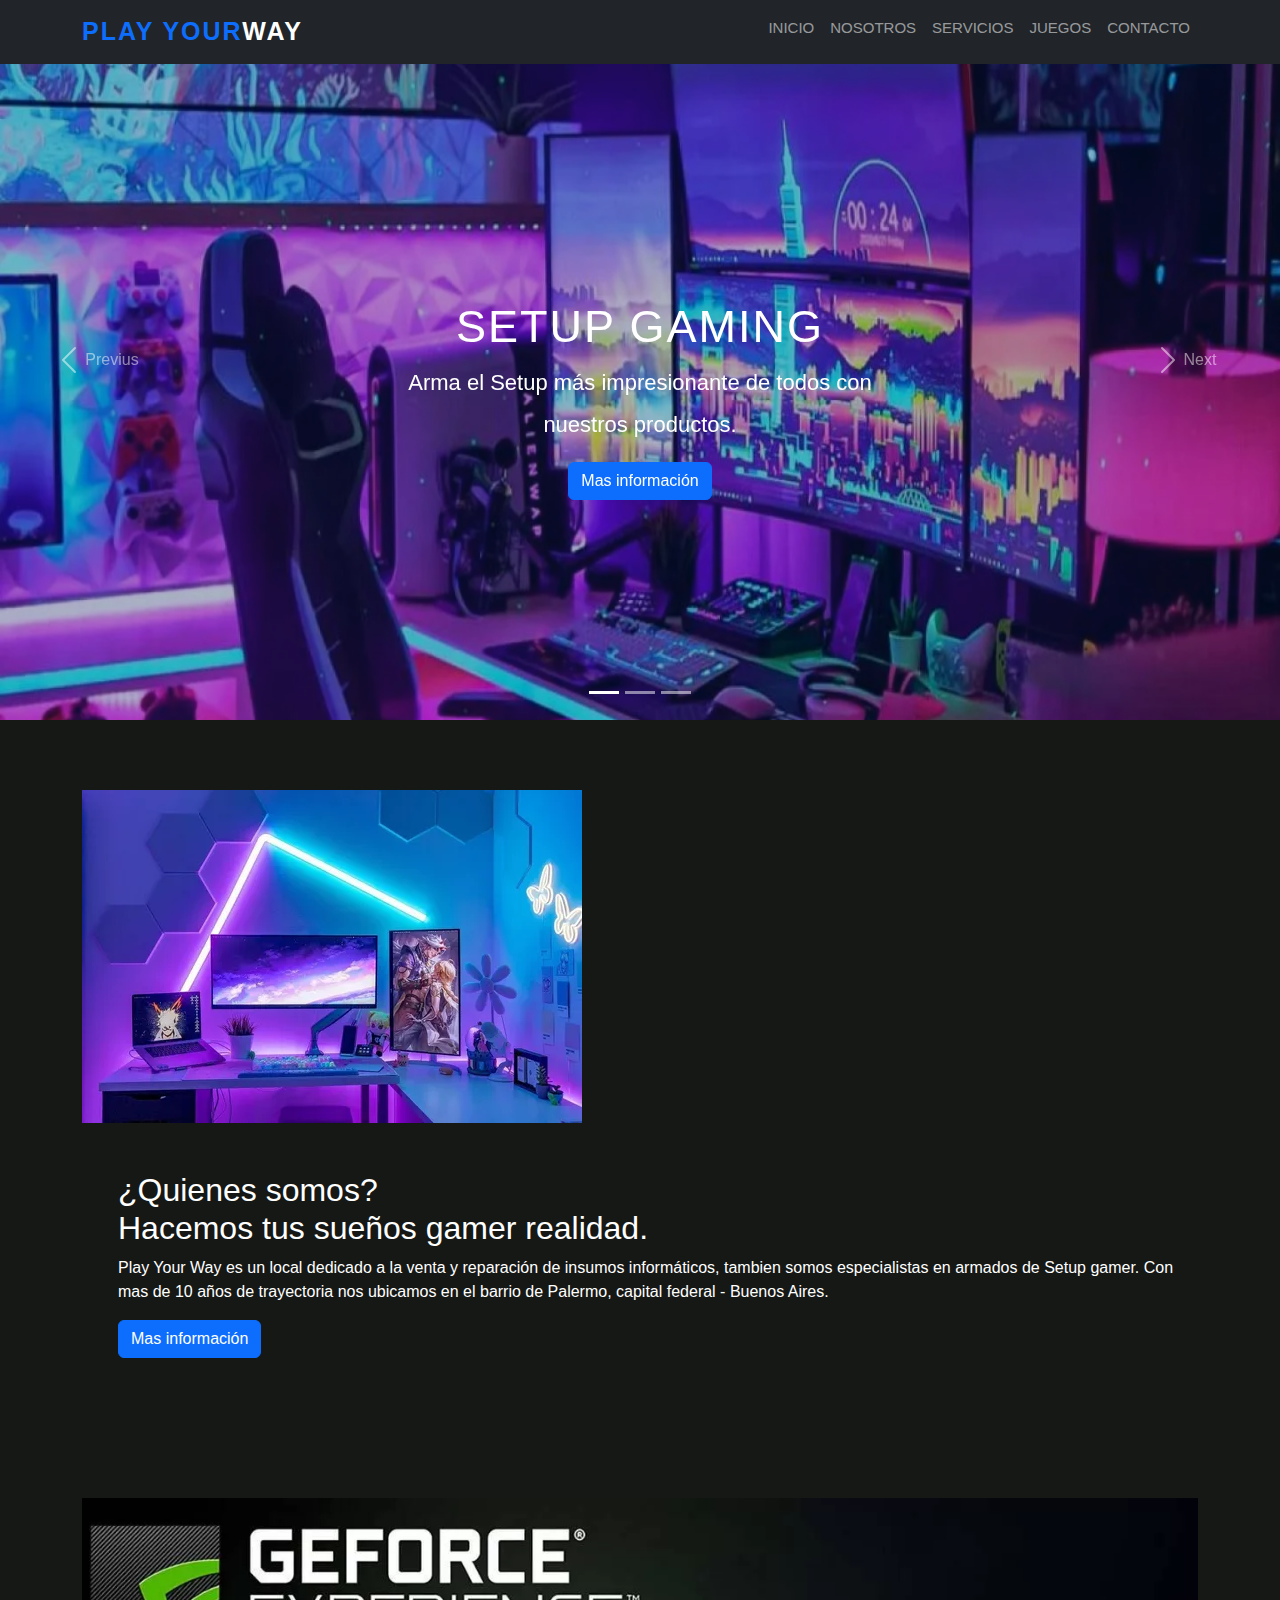
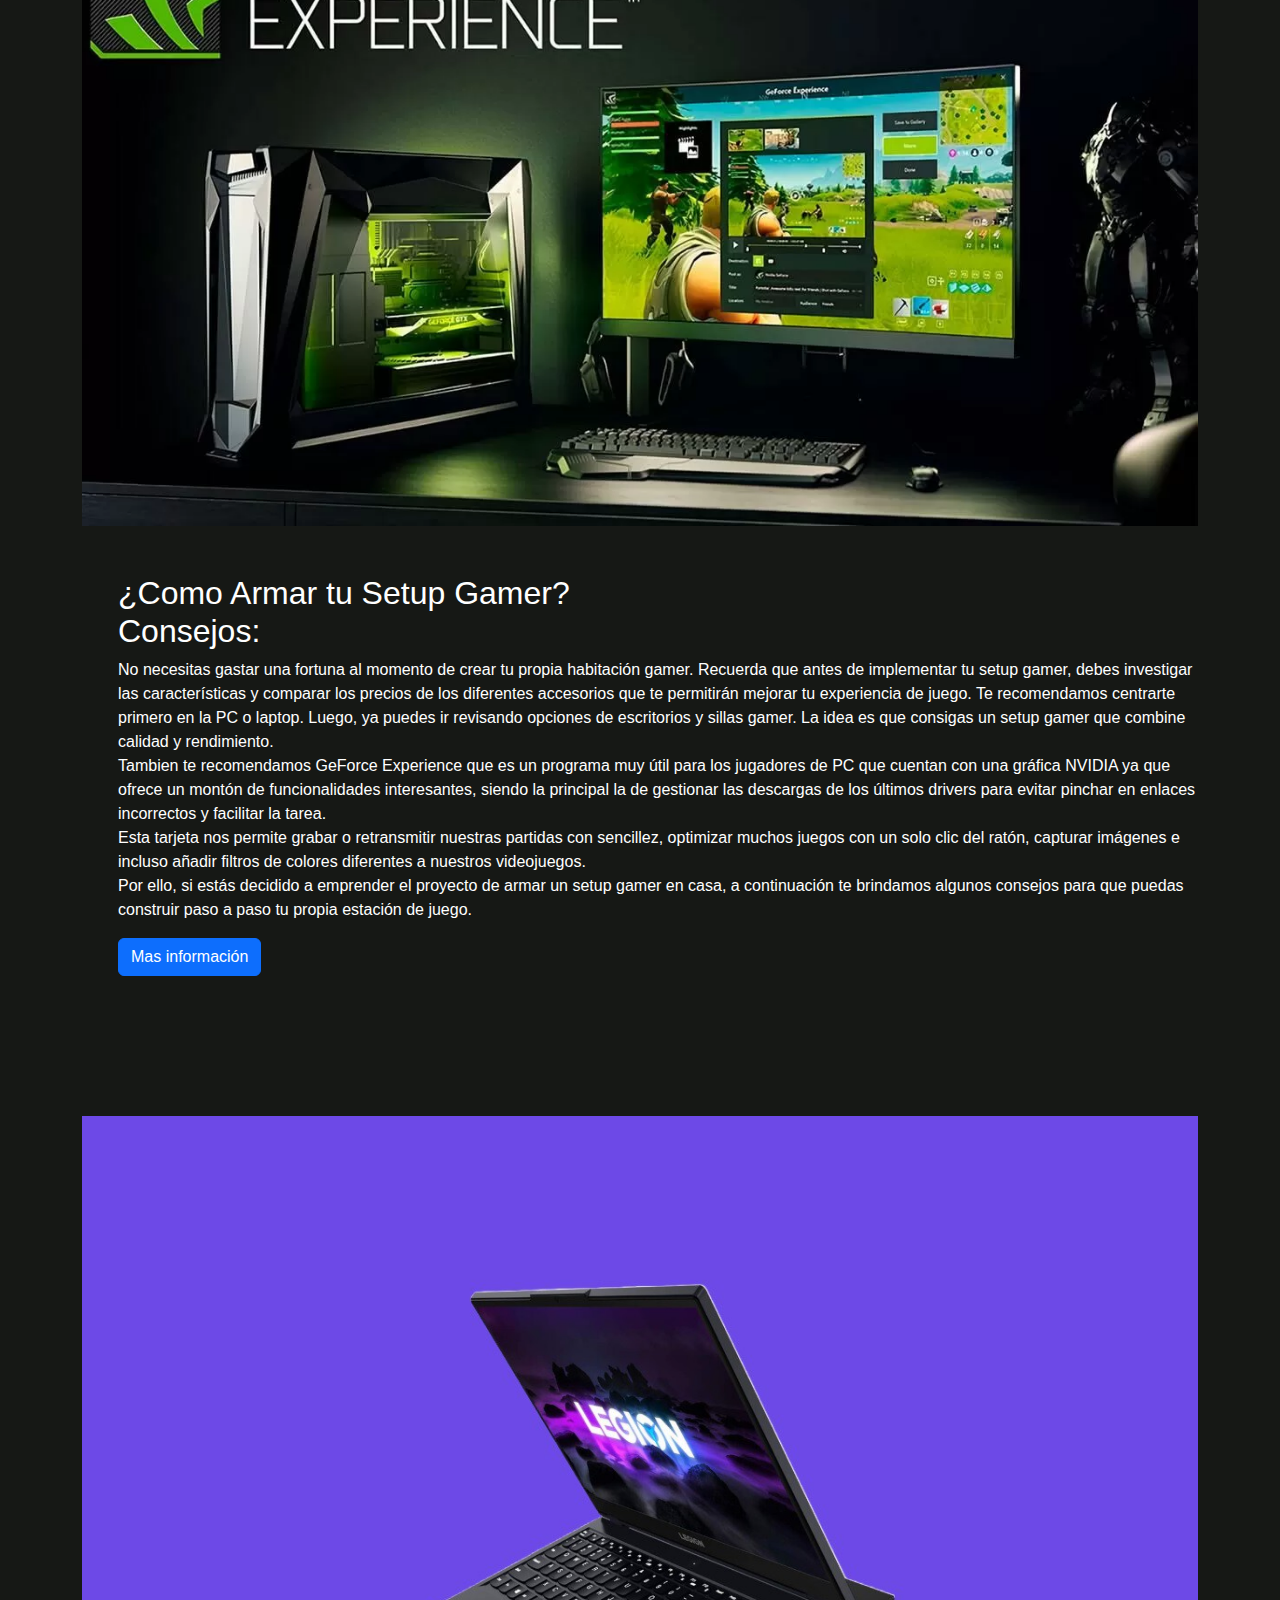
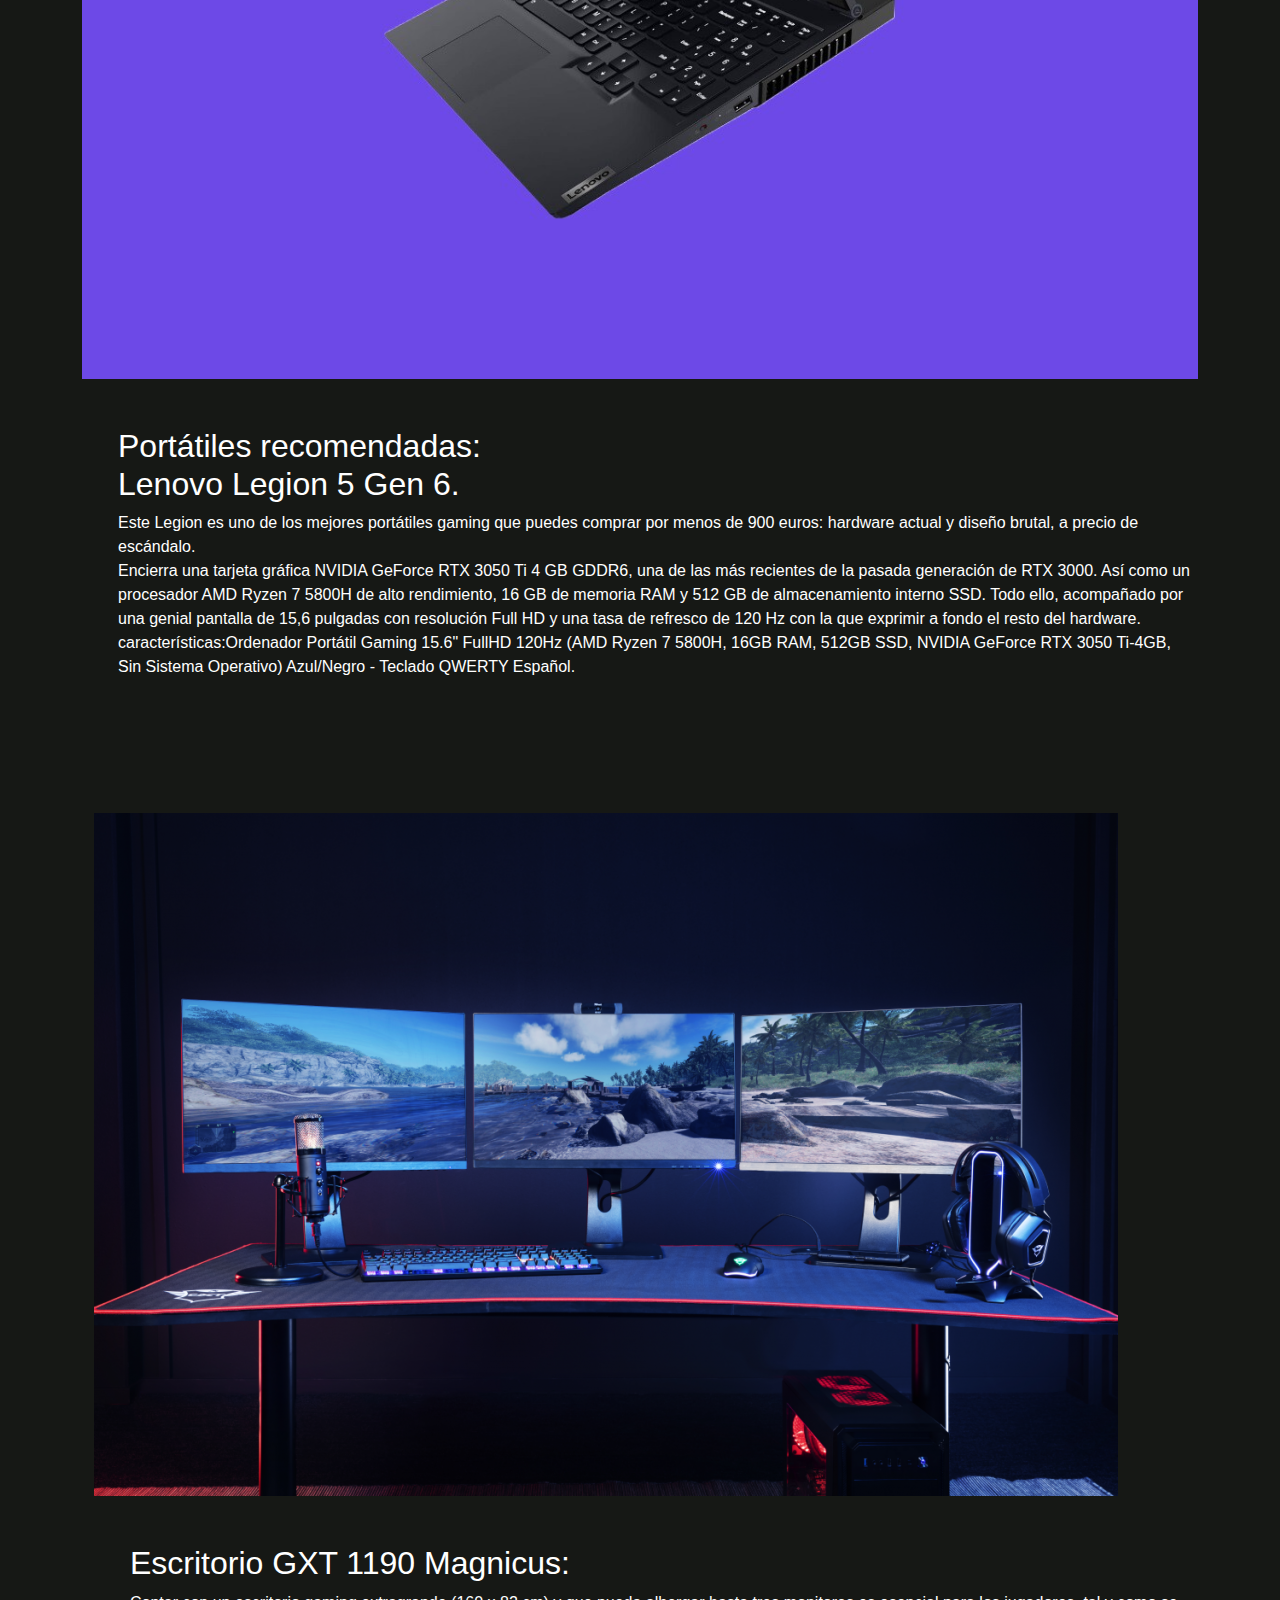
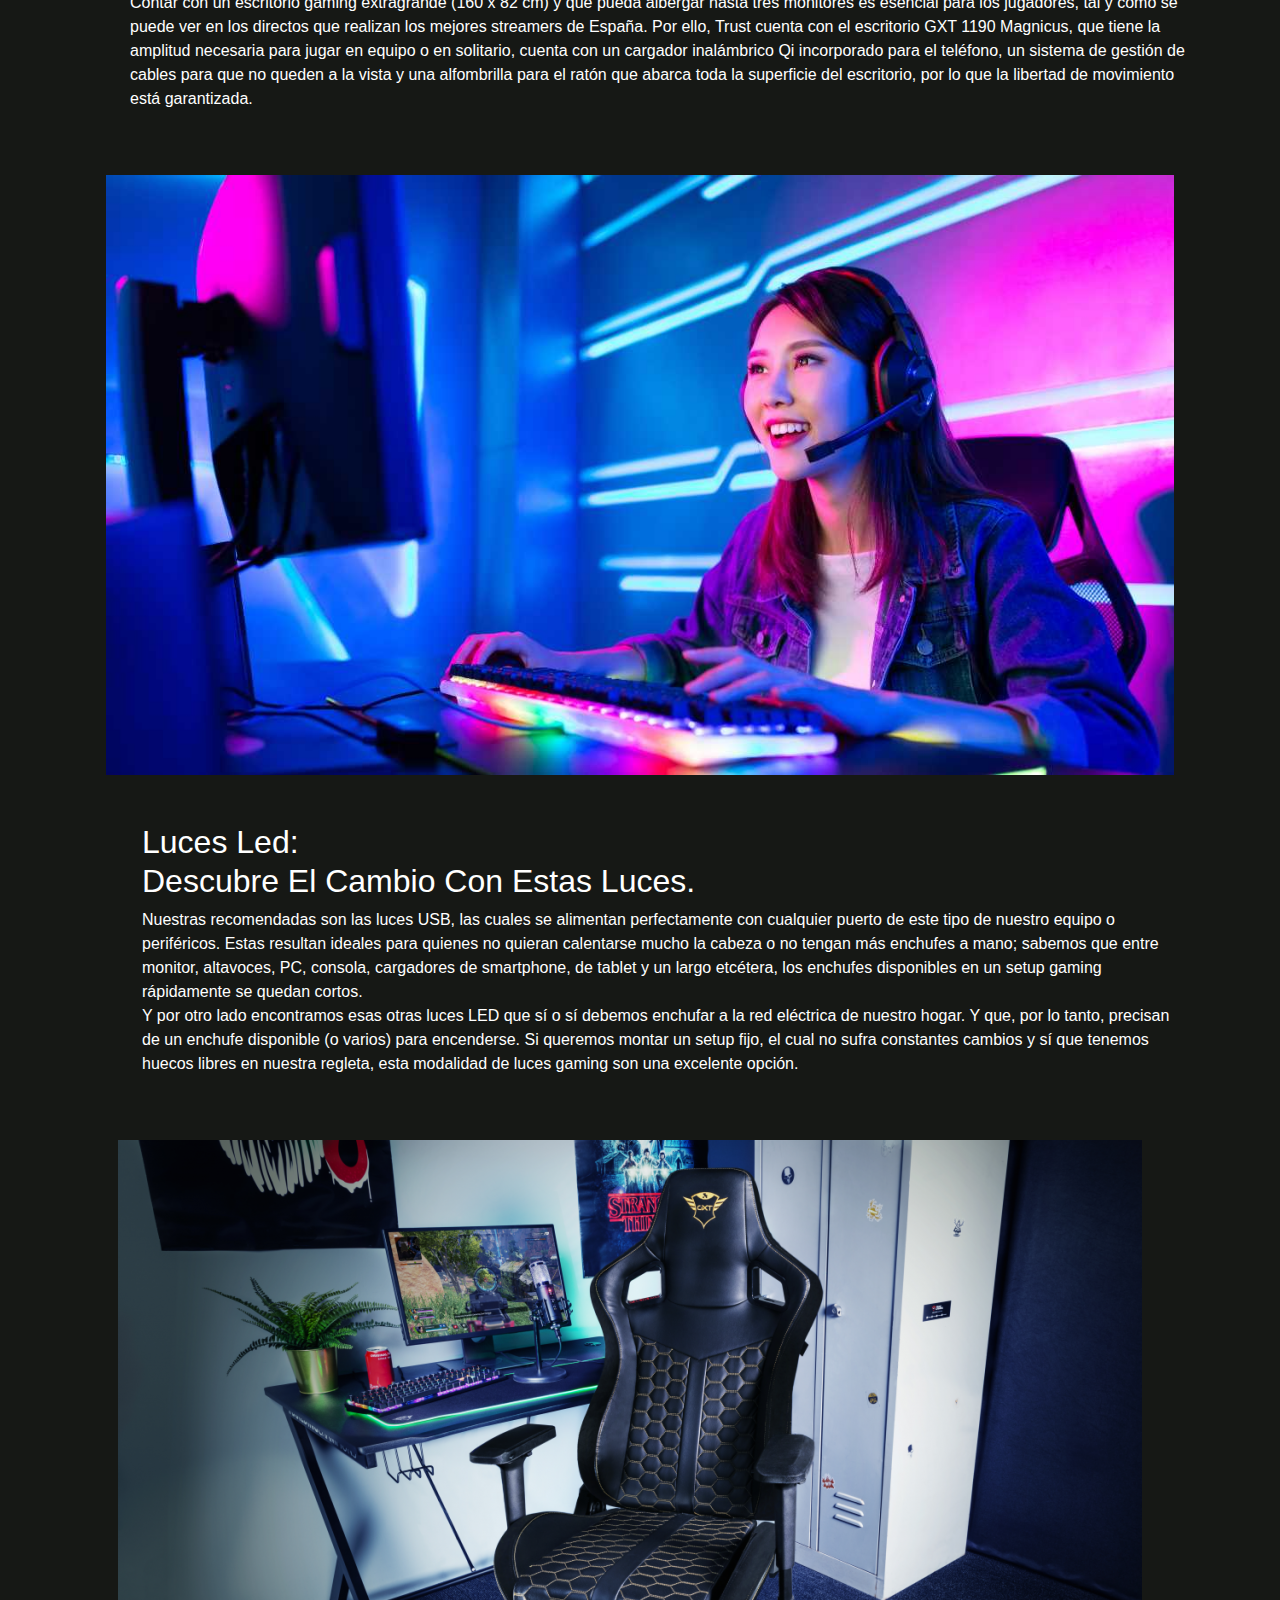
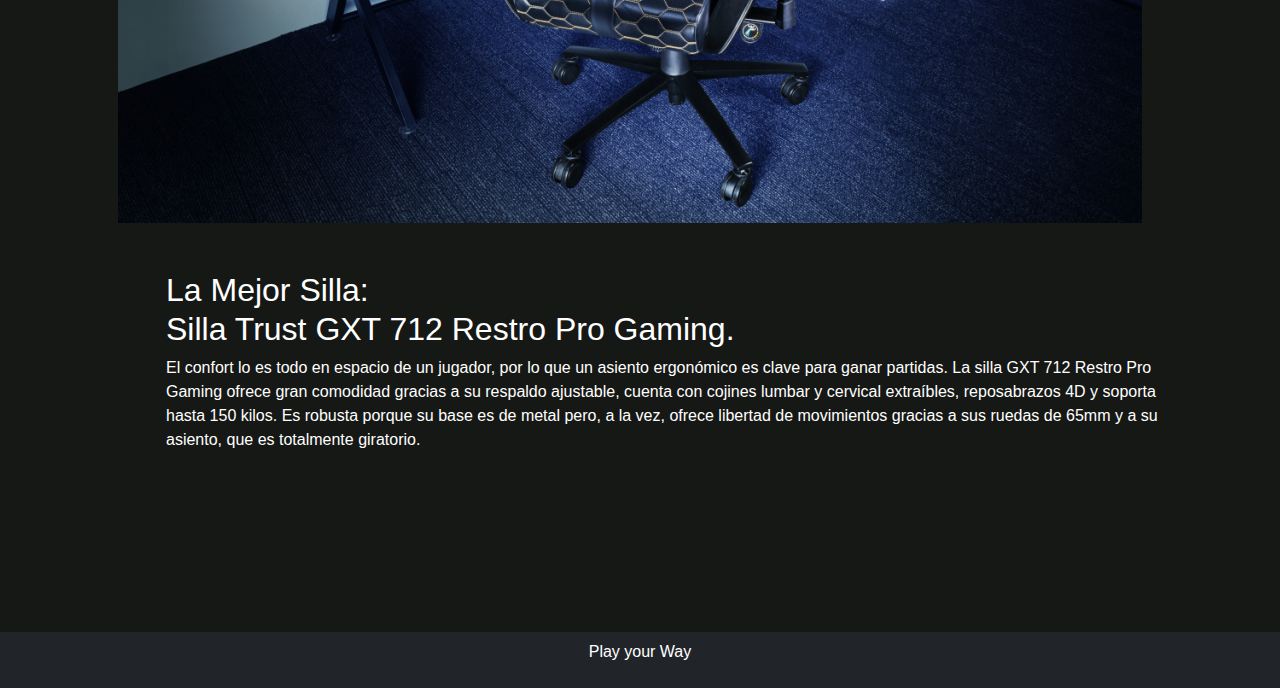
<file: Nosotros.html>
<!DOCTYPE html>
<html lang="es">

<head>
    <meta charset="UTF-8">
    <meta http-equiv="X-UA-Compatible" content="IE=edge">
    <meta name="viewport" content="width=device-width, initial-scale=1.0">
    <title>Play your way</title>
    <link href="https://cdn.jsdelivr.net/npm/bootstrap@5.3.0-alpha1/dist/css/bootstrap.min.css" rel="stylesheet">
    <link rel="stylesheet" href="https://cdn.jsdelivr.net/npm/bootstrap-icons@1.10.3/font/bootstrap-icons.css">
    <link rel="stylesheet" href="estilos.css">

</head>

<body>

    <nav class="navbar navbar-expand-lg navbar-dark bg-dark fixed-top">
        <div class="container">

            <a href="#" class="navbar-brand">
                <span class="text-primary">Play Your</span>Way</a>
            <button class="navbar-toggler" type="button" data-bs-toggle="colapse" data-bs-target="#navbarS"
                aria-controls="navbarS" aria-expanded="false" aria-label="Toggle navigation">

                <span class="navbar-toggler-icon"></span>
            </button>


            <div class="colapse navbar-colapse" id="navbarS">
                <ul class="navbar-nav ms-auto mb-2 nb-lg-0">
                    <li class="new-item">
                        <a href="index.html" class="nav-link">Inicio</a>
                    </li>
                    <li class="new-item">
                        <a href="Nosotros.html" class="nav-link">Nosotros</a>
                    </li>
                    <li class="new-item">
                        <a href="Servicios.html" class="nav-link">Servicios</a>
                    </li>
                    <li class="new-item">
                        <a href="Juegos.html" class="nav-link">Juegos</a>
                    </li>
                    <li class="new-item">
                        <a href="Contacto.html" class="nav-link">Contacto</a>
                    </li>
                </ul>
            </div>
        </div>
    </nav>

    <div id="carouselE" class="carousel slide" data-bs-ride="carousel">

        <div class="carousel-indicators">
            <button type="button" data-bs-target="#carouselE" data-bs-slide-to="0" class="active" aria-current="true"
                aria-label="Slide 1"></button>
            <button type="button" data-bs-target="#carouselE" data-bs-slide-to="1" aria-current="true"
                aria-label="Slide 2"></button>
            <button type="button" data-bs-target="#carouselE" data-bs-slide-to="2" aria-current="true"
                aria-label="Slide 3"></button>
        </div>

        <div class="carousel-inner">

            <div class="carousel-item active">
                <img src="img/portada-nosotros.webp" class="d-block w-100" alt="setup gaming">
                <div class="carousel-caption">
                    <h5>Setup Gaming</h5>
                    <p>
                        Arma el Setup más impresionante de todos con nuestros productos.
                    </p>
                    <a href="Servicios.html" class="btn btn-primary mt-3">Mas información</a>
                </div>
            </div>
            <div class="carousel-item ">
                <img src="img/portada2.jpg" class="d-block w-100" alt="">
                <div class="carousel-caption">
                    <h5>¿Cómo armar un setup gamer?</h5>
                    <p>
                        A continuación te contamos los pasos para montar uno
                        en casa.
                    </p>
                    <a href="Servicios.html" class="btn btn-primary mt-3">Mas información</a>
                </div>
            </div>
            <div class="carousel-item ">
                <img src="img/pp4.jpg" class="d-block w-100" alt="">
                <div class="carousel-caption">
                    <h5>Luces Led</h5>
                    <p>
                        Las luces led juegan un papel importante en el diseño de tu setup.
                    </p>
                    <a href="Nosotros.html" class="btn btn-primary mt-3">Mas información</a>
                </div>
            </div>
        </div>

        <button class="carousel-control-prev" type="button" data-bs-target="#carouselE" data-bs-slide="prev">

            <span class="carousel-control-prev-icon" aria-hidden="true"></span>
            <span class="visually-hiden">Previus</span>
        </button>

        <button class="carousel-control-next" type="button" data-bs-target="#carouselE" data-bs-slide="next">

            <span class="carousel-control-next-icon" aria-hidden="true"></span>
            <span class="visually-hiden">Next</span>
        </button>
    </div>

    <section class="about section-padding">

        <div class="container">
            <div class="row">
                <div class="col-md-8 col-md-12 col-12">
                    <div class="about-img">
                        <img src="img/ll3.webp" class="img-fluid" alt="">
                    </div>
                </div>
                <div class="col-lg-12 col-md-12 col-12 ps-lg-5 mt-md-5">
                    <div class="about-text text-white">
                        <h2>¿Quienes somos? <br> Hacemos tus sueños gamer realidad.</h2>
                        <p>
                            Play Your Way es un local dedicado a la venta y reparación de insumos informáticos, tambien
                            somos especialistas en armados de Setup gamer. Con mas de 10
                            años de trayectoria nos ubicamos en el barrio de Palermo, capital
                            federal - Buenos Aires.
                        </p>
                        <a href="Contacto.html" class="btn btn-primary">Mas información</a>
                    </div>
                </div>
            </div>
    </section>

    <section class="about section-padding">

        <div class="container">
            <div class="row">
                <div class="col-md-8 col-md-12 col-12">
                    <div class="about-img">
                        <img src="img/gforce.webp" class="img-fluid" alt="">
                    </div>
                </div>
                <div class="col-lg-12 col-md-12 col-12 ps-lg-5 mt-md-5">
                    <div class="about-text text-white">
                        <h2>¿Como Armar tu Setup Gamer? <br> Consejos:</h2>
                        <p>
                            No necesitas gastar una fortuna al momento de crear tu propia habitación gamer. Recuerda que
                            antes de implementar tu setup gamer, debes investigar las características y comparar los
                            precios de los diferentes accesorios que te permitirán mejorar tu experiencia de juego. Te
                            recomendamos centrarte primero en la PC o laptop. Luego, ya puedes ir revisando opciones de
                            escritorios y sillas gamer. La idea es que consigas un setup gamer que combine calidad y
                            rendimiento.<br>
                            Tambien te recomendamos GeForce Experience que es un programa muy útil para los jugadores de PC
                            que cuentan con una gráfica NVIDIA ya que ofrece un montón de funcionalidades interesantes,
                            siendo la principal la de gestionar las descargas de los últimos drivers para evitar pinchar
                            en enlaces incorrectos y facilitar la tarea.<br>

                            Esta tarjeta nos permite grabar o retransmitir nuestras partidas con sencillez, optimizar muchos
                            juegos con un solo clic del ratón, capturar imágenes e incluso añadir filtros de colores
                            diferentes a nuestros videojuegos.<br>

                            Por ello, si estás decidido a emprender el proyecto de armar un setup gamer en casa, a
                            continuación te brindamos algunos consejos para que puedas construir paso a paso tu propia
                            estación de juego.
                        </p>
                        <a href="Contacto.html" class="btn btn-primary">Mas información</a>
                    </div>
                </div>
            </div>
    </section>

    <section class="about section-padding">

        <div class="container">

            <div class="row">
                <div class="col-lg-12 col-md-12 col-12">
                    <div class="about-img">
                        <img src="img/legion-nosot.jpeg" class="img-fluid" alt="">
                    </div>
                </div>
                <div class="col-lg-12 col-md-12 col-12 ps-lg-5 mt-md-5">
                    <div class="about-text text-white">
                        <h2>Portátiles recomendadas: <br> Lenovo Legion 5 Gen 6.</h2>
                        <p>
                            Este Legion es uno de los mejores portátiles gaming que puedes comprar por menos de 900
                            euros: hardware actual y diseño brutal, a precio de escándalo.<br>
                            Encierra una tarjeta gráfica NVIDIA GeForce RTX 3050 Ti 4 GB GDDR6, una de las más recientes
                            de la pasada generación de RTX 3000. Así como un procesador AMD Ryzen 7 5800H de alto
                            rendimiento, 16 GB de memoria RAM y 512 GB de almacenamiento interno SSD. Todo ello,
                            acompañado por una genial pantalla de 15,6 pulgadas con resolución Full HD y una tasa de
                            refresco de 120 Hz con la que exprimir a fondo el resto del hardware.
                            <br>características:Ordenador Portátil Gaming 15.6" FullHD 120Hz (AMD Ryzen 7 5800H, 16GB
                            RAM, 512GB SSD, NVIDIA GeForce RTX 3050 Ti-4GB, Sin Sistema Operativo) Azul/Negro - Teclado
                            QWERTY Español.

                        </p>
                    </div>
                </div>
            </div>
            <br><br>

            <section class="about section-padding">

                <div class="container">

                    <div class="row">
                        <div class="col-lg-12 col-md-12 col-12">
                            <div class="about-img">
                                <img src="img/pp5.png" class="img-fluid" alt="">
                            </div>
                        </div>
                        <div class="col-lg-12 col-md-12 col-12 ps-lg-5 mt-md-5">
                            <div class="about-text text-white">
                                <h2>Escritorio GXT 1190 Magnicus:</h2>
                                <p>
                                    Contar con un escritorio gaming extragrande (160 x 82 cm) y que pueda albergar hasta
                                    tres
                                    monitores es esencial para los jugadores, tal y como se puede ver en los directos
                                    que
                                    realizan los mejores streamers de España. Por ello, Trust cuenta con el escritorio
                                    GXT 1190
                                    Magnicus, que tiene la amplitud necesaria para jugar en equipo o en solitario,
                                    cuenta con un
                                    cargador inalámbrico Qi incorporado para el teléfono, un sistema de gestión de
                                    cables para
                                    que no queden a la vista y una alfombrilla para el ratón que abarca toda la
                                    superficie del
                                    escritorio, por lo que la libertad de movimiento está garantizada.

                                </p>
                            </div>
                        </div>
                    </div>
                    <br><br>

                    <div class="container">

                        <div class="row">
                            <div class="col-lg-12 col-md-12 col-12">
                                <div class="about-img">
                                    <img src="img/pp4.jpg" class="img-fluid" alt="">
                                </div>
                            </div>
                            <div class="col-lg-12 col-md-12 col-12 ps-lg-5 mt-md-5">
                                <div class="about-text text-white">
                                    <h2>Luces Led:<br> Descubre El Cambio Con Estas Luces.</h2>
                                    <p>
                                        Nuestras recomendadas son las luces USB, las cuales se alimentan perfectamente
                                        con
                                        cualquier
                                        puerto de este tipo de nuestro equipo o periféricos. Estas resultan ideales para
                                        quienes
                                        no quieran calentarse mucho la cabeza o no tengan más enchufes a mano; sabemos
                                        que entre
                                        monitor, altavoces, PC, consola, cargadores de smartphone, de tablet y un largo
                                        etcétera, los enchufes disponibles en un setup gaming rápidamente se quedan
                                        cortos.<br>
                                        Y por otro lado encontramos esas otras luces LED que sí o sí debemos enchufar a
                                        la red
                                        eléctrica de nuestro hogar. Y que, por lo tanto, precisan de un enchufe
                                        disponible (o
                                        varios)
                                        para encenderse. Si queremos montar un setup fijo, el cual no sufra constantes
                                        cambios y
                                        sí
                                        que tenemos huecos libres en nuestra regleta, esta modalidad de luces gaming son
                                        una
                                        excelente
                                        opción.
                                    </p>
                                </div>
                            </div>
                        </div>
                        <br><br>

                        <div class="container">

                            <div class="row">

                                <div class="about-img">
                                    <div class="col-lg-12 col-md-12 col-12"></div>
                                    <img src="img/silla-gamer-nosot.png" class="img-fluid" alt="">
                                </div>
                            </div>
                            <div class="col-lg-12 col-md-12 col-12 ps-lg-5 mt-md-5">
                                <div class="about-text text-white">
                                    <h2>La Mejor Silla: <br> Silla Trust GXT 712 Restro Pro Gaming.</h2>
                                    <p>
                                        El confort lo es todo en espacio de un jugador, por lo que un asiento ergonómico
                                        es
                                        clave para ganar partidas. La silla GXT 712 Restro Pro Gaming ofrece gran
                                        comodidad
                                        gracias a su respaldo ajustable, cuenta con cojines lumbar y cervical
                                        extraíbles,
                                        reposabrazos 4D y soporta hasta 150 kilos. Es robusta porque su base es de metal
                                        pero, a
                                        la vez, ofrece libertad de movimientos gracias a sus ruedas de 65mm y a su
                                        asiento, que
                                        es totalmente giratorio.
                                    </p>
                                </div>
                            </div>
                        </div>
                    </div>
                </div>
            </section>
            <br>
</div>
    </section>

            <footer class="bg-dark p-2 text-center">
                <div class="container">
                    <p class="text-white">Play your Way</p>
                </div>
            </footer>

            <script src="https://cdn.jsdelivr.net/npm/bootstrap@5.3.0-alpha1/dist/js/bootstrap.bundle.min.js"
                integrity="sha384-w76AqPfDkMBDXo30jS1Sgez6pr3x5MlQ1ZAGC+nuZB+EYdgRZgiwxhTBTkF7CXvN"
                crossorigin="anonymous">
                </script>


</body>

</html>
</file>
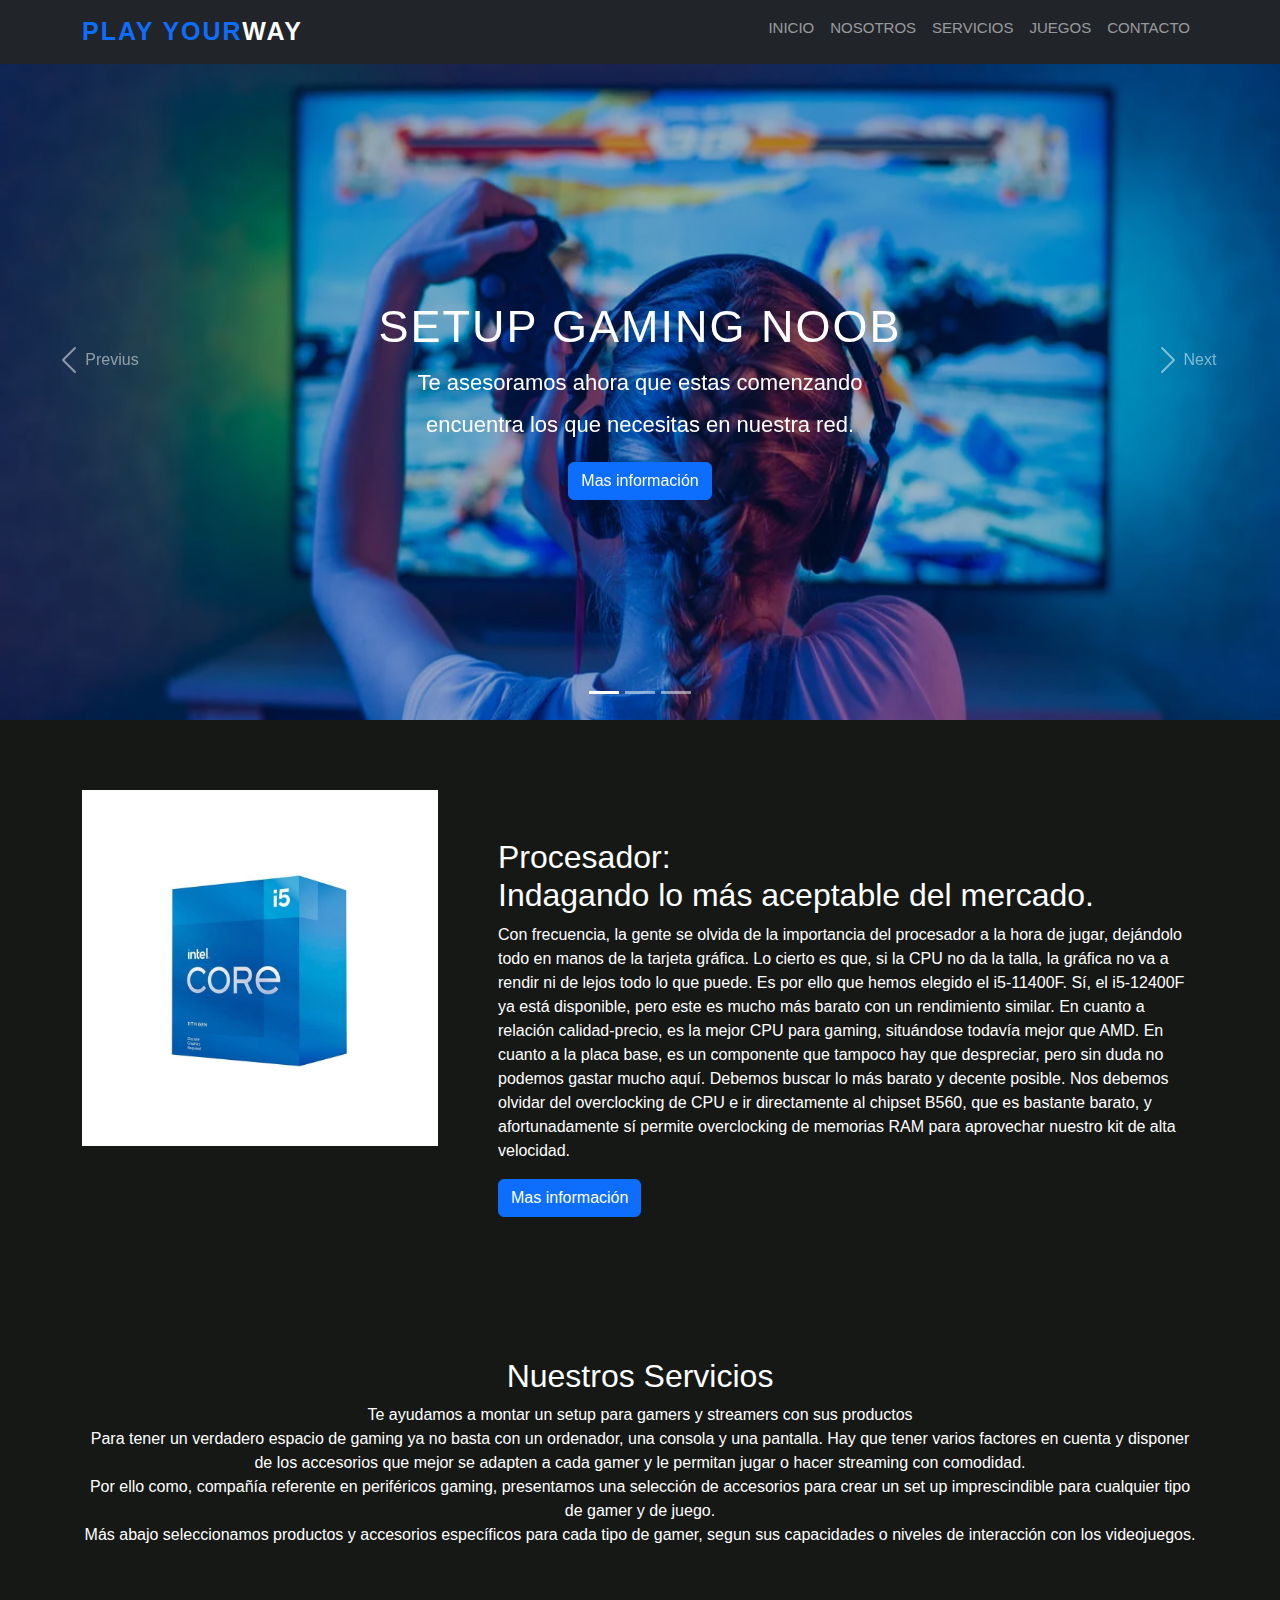
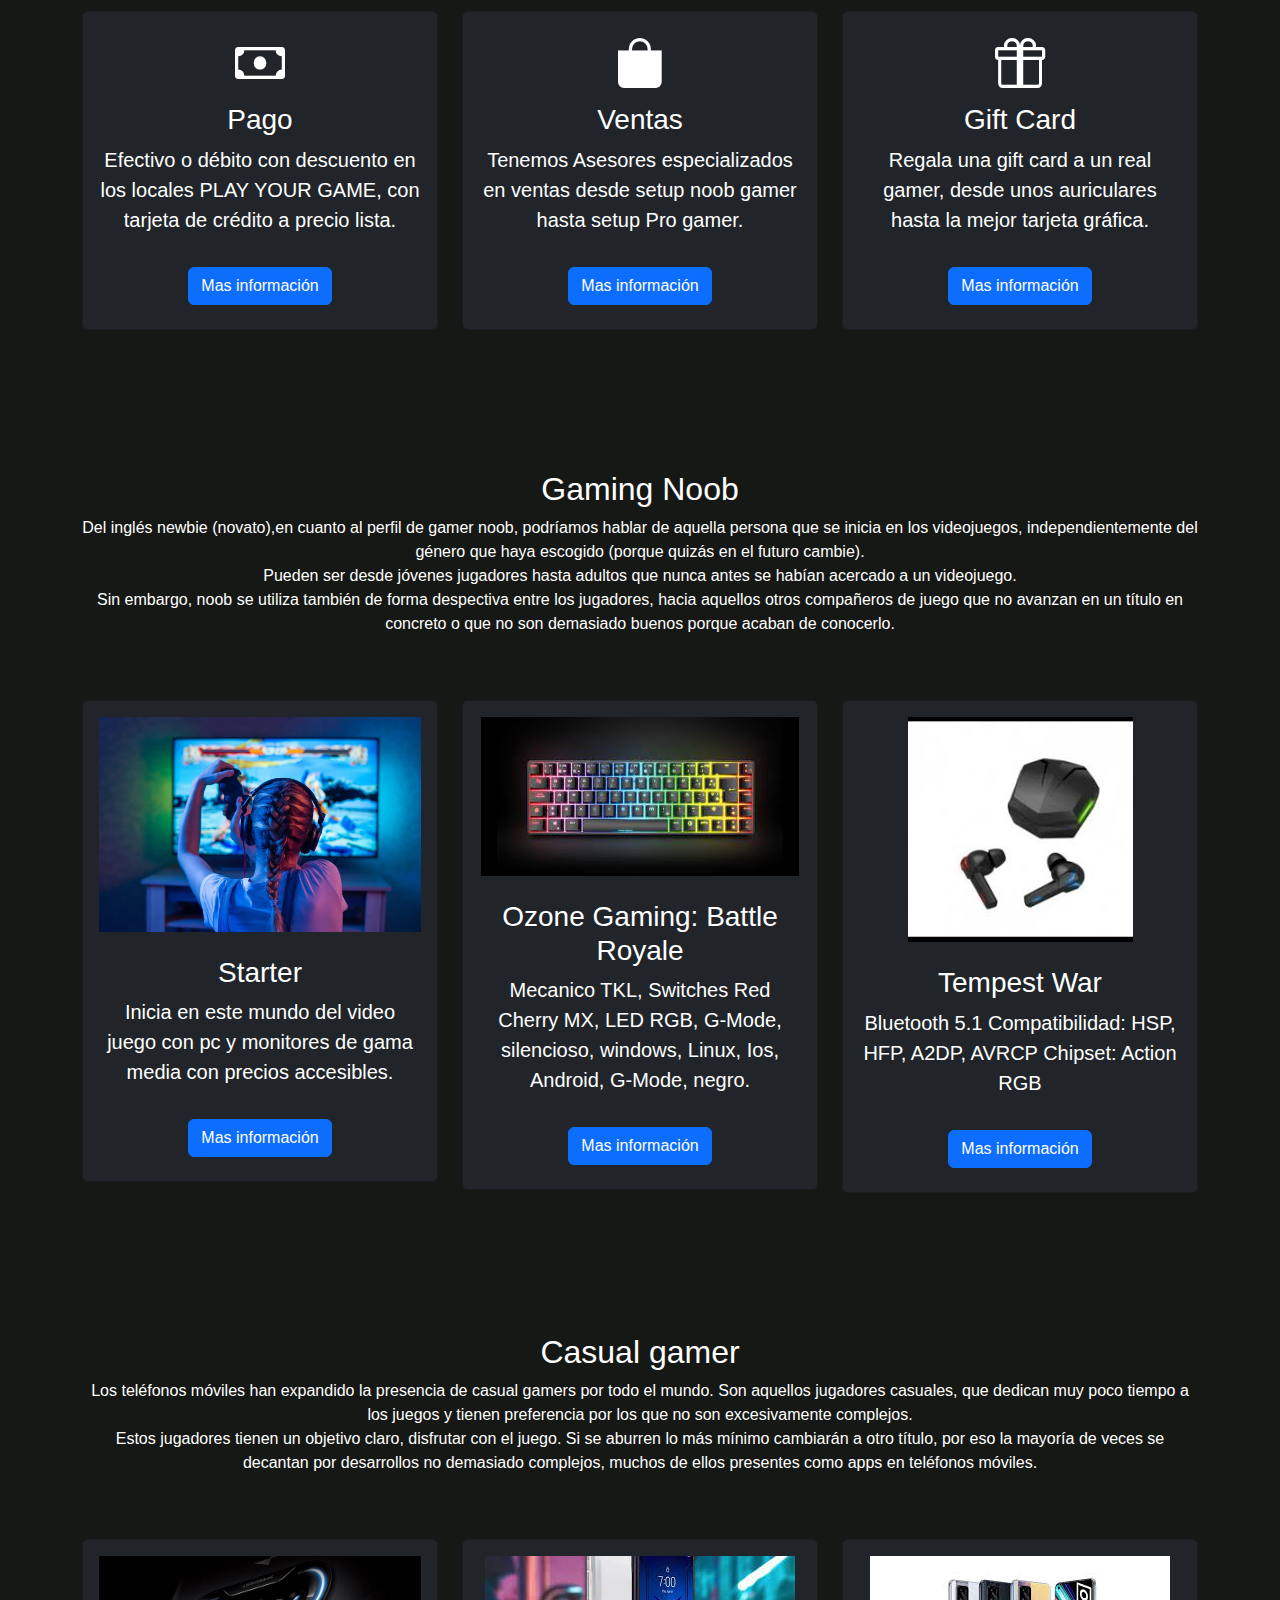
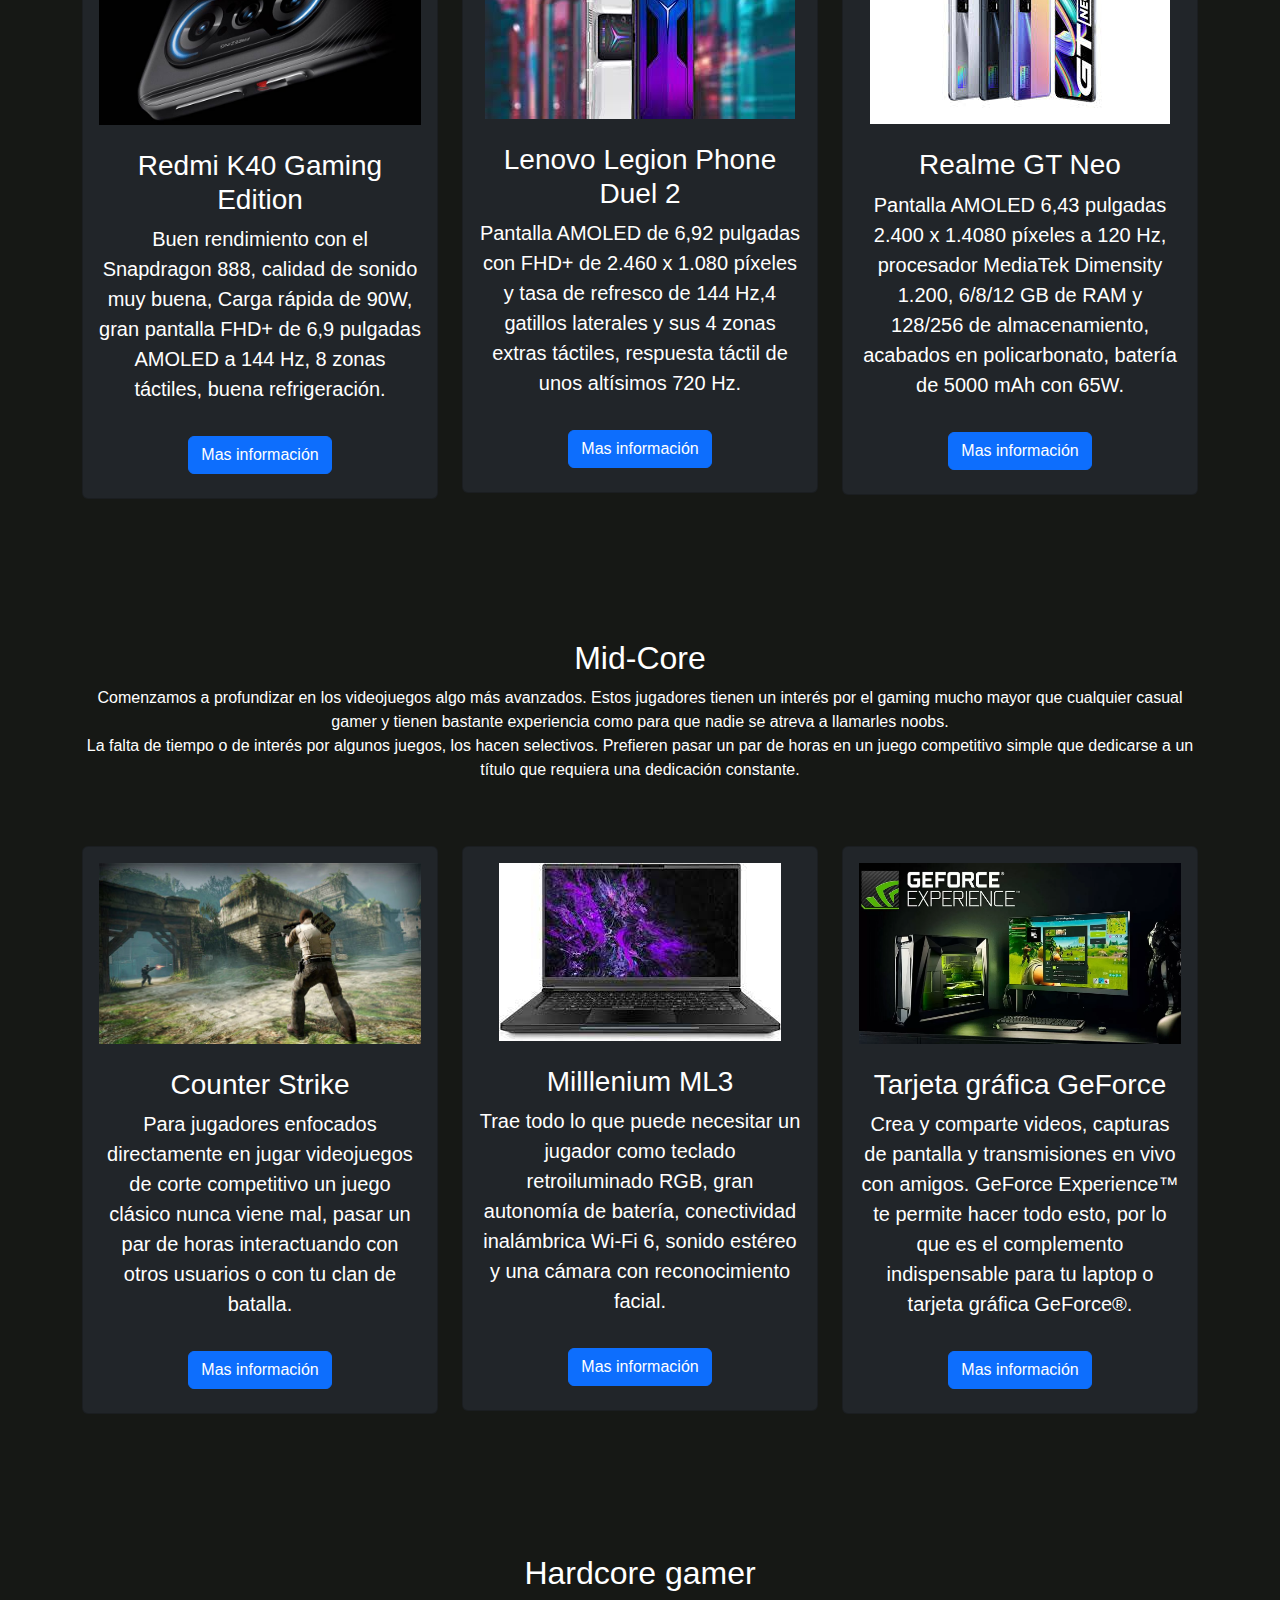
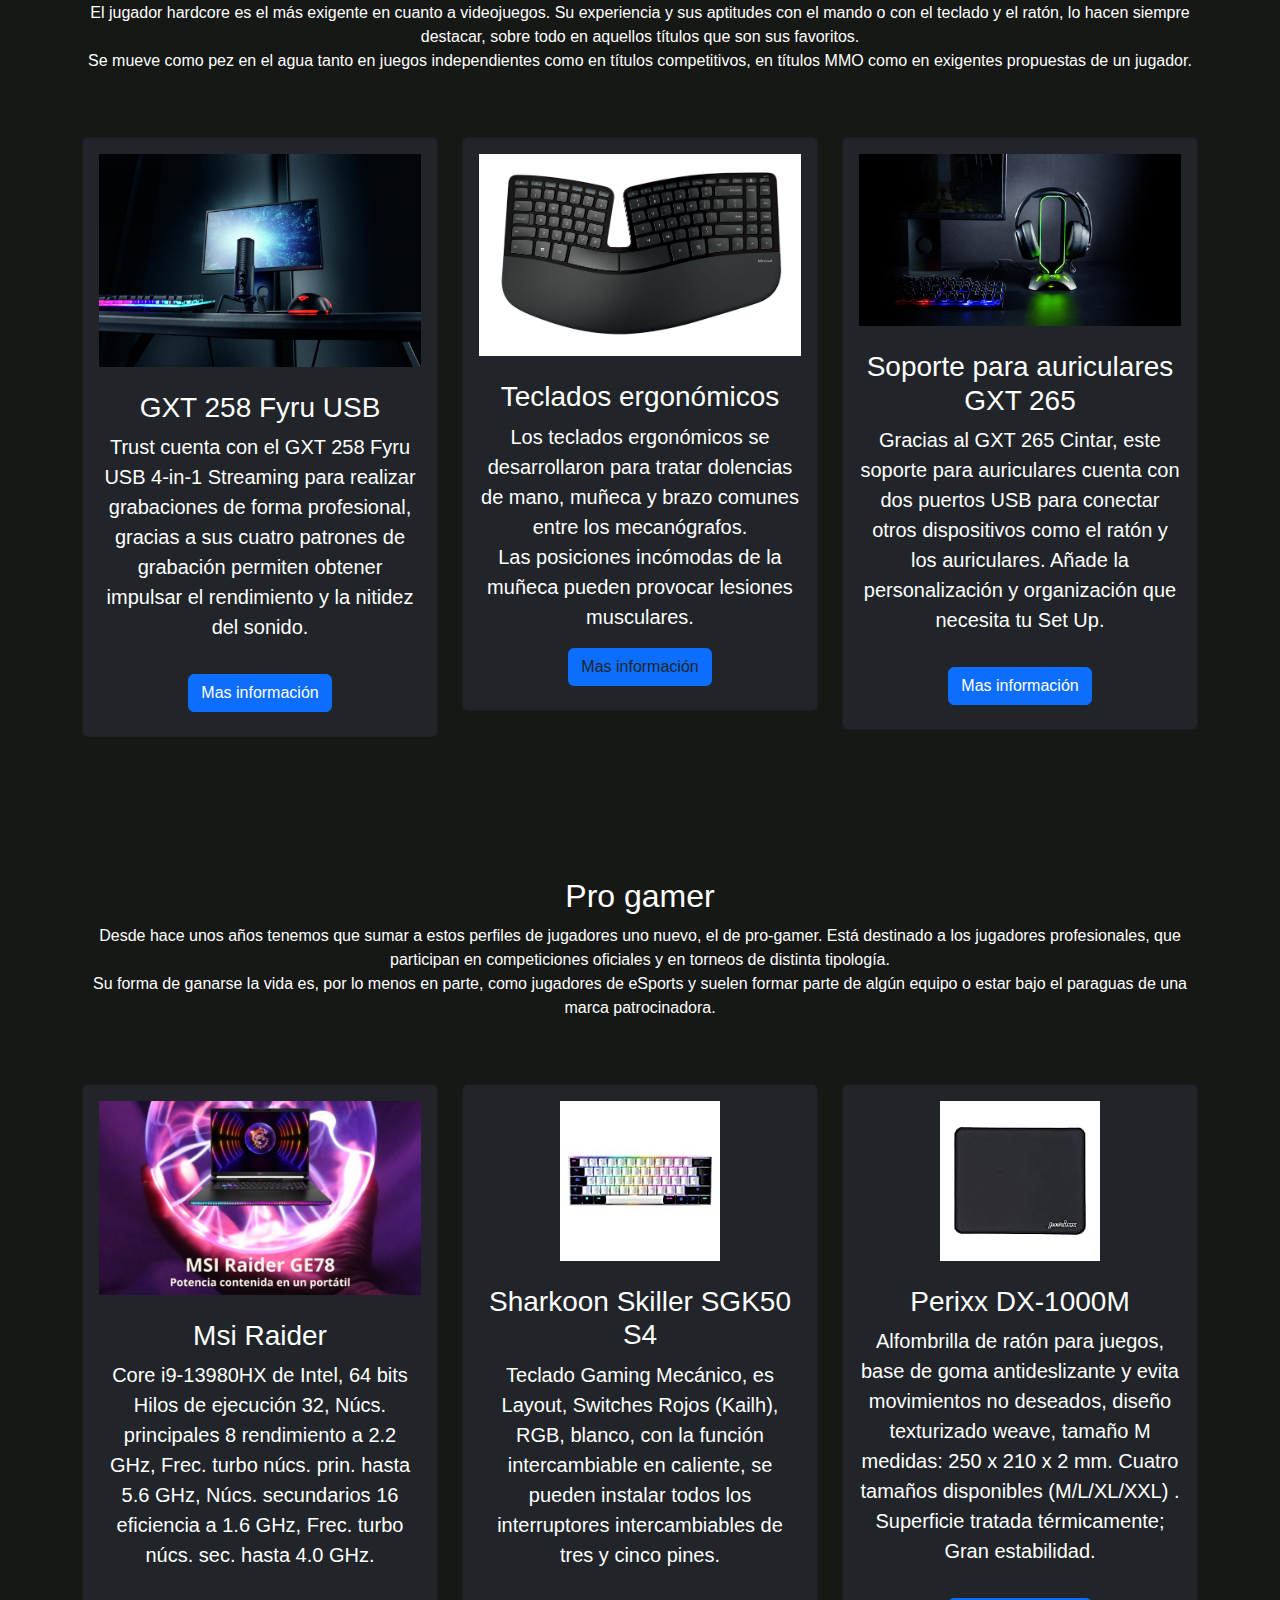
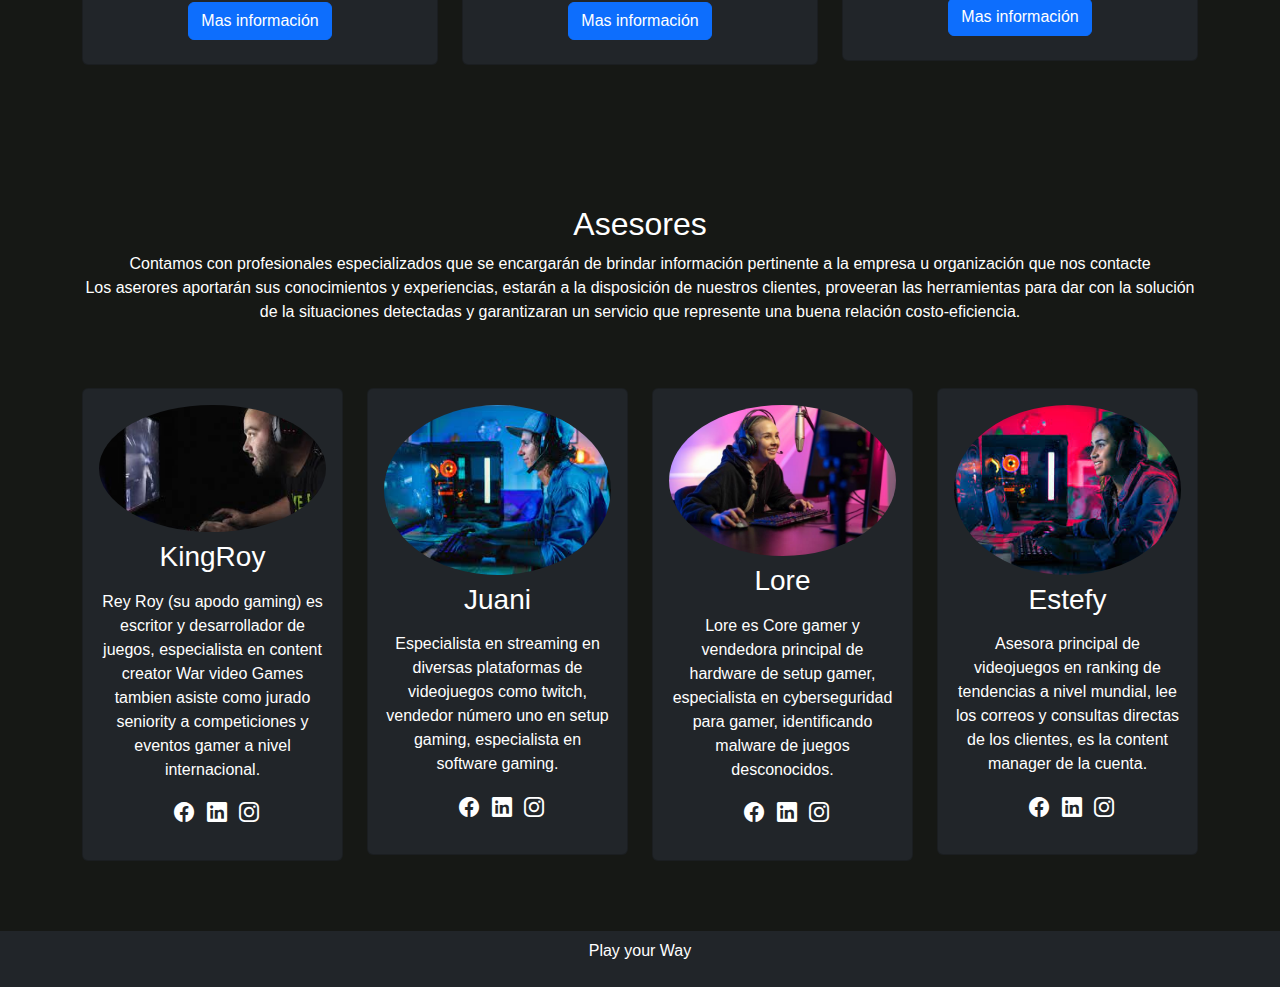
<file: Servicios.html>
<!DOCTYPE html>
<html lang="es">

<head>
    <meta charset="UTF-8">
    <meta http-equiv="X-UA-Compatible" content="IE=edge">
    <meta name="viewport" content="width=device-width, initial-scale=1.0">
    <title>Play your way</title>
    <link href="https://cdn.jsdelivr.net/npm/bootstrap@5.3.0-alpha1/dist/css/bootstrap.min.css" rel="stylesheet">
    <link rel="stylesheet" href="https://cdn.jsdelivr.net/npm/bootstrap-icons@1.10.3/font/bootstrap-icons.css">
    <link rel="stylesheet" href="estilos.css">

</head>

<body>

    <nav class="navbar navbar-expand-lg navbar-dark bg-dark fixed-top">
        <div class="container">

            <a href="#" class="navbar-brand">
                <span class="text-primary">Play Your</span>Way</a>
            <button class="navbar-toggler" type="button" data-bs-toggle="colapse" data-bs-target="#navbarS"
                aria-controls="navbarS" aria-expanded="false" aria-label="Toggle navigation">

                <span class="navbar-toggler-icon"></span>
            </button>

            <div class="colapse navbar-colapse" id="navbarS">
                <ul class="navbar-nav ms-auto mb-2 nb-lg-0">
                    <li class="new-item">
                        <a href="index.html" class="nav-link">Inicio</a>
                    </li>
                    <li class="new-item">
                        <a href="Nosotros.html" class="nav-link">Nosotros</a>
                    </li>
                    <li class="new-item">
                        <a href="Servicios.html" class="nav-link">Servicios</a>
                    </li>
                    <li class="new-item">
                        <a href="Juegos.html" class="nav-link">Juegos</a>
                    </li>
                    <li class="new-item">
                        <a href="Contacto.html" class="nav-link">Contacto</a>
                    </li>
                </ul>
            </div>
        </div>
    </nav>

    <div id="carouselE" class="carousel slide" data-bs-ride="carousel">

        <div class="carousel-indicators">
            <button type="button" data-bs-target="#carouselE" data-bs-slide-to="0" class="active" aria-current="true"
                aria-label="Slide 1"></button>
            <button type="button" data-bs-target="#carouselE" data-bs-slide-to="1" aria-current="true"
                aria-label="Slide 2"></button>
            <button type="button" data-bs-target="#carouselE" data-bs-slide-to="2" aria-current="true"
                aria-label="Slide 3"></button>
        </div>

        <div class="carousel-inner">

            <div class="carousel-item active">
                <img src="img/tipos-gamers-1.webp" class="d-block w-100" alt="setup gaming">
                <div class="carousel-caption">
                    <h5>Setup Gaming Noob</h5>
                    <p>
                        Te asesoramos ahora que estas comenzando
                        encuentra los que necesitas en nuestra red.
                    </p>
                    <a href="Servicios.html" class="btn btn-primary mt-3">Mas información</a>
                </div>
            </div>
            <div class="carousel-item ">
                <img src="img/casual2.webp" class="d-block w-100" alt="">
                <div class="carousel-caption">
                    <h5>Setup Casual gamer</h5>
                    <p>
                        Estos jugadores tienen un objetivo claro, disfrutar con el juego.
                    </p>
                    <a href="Servicios.html" class="btn btn-primary mt-3">Mas información</a>
                </div>
            </div>
            <div class="carousel-item ">
                <img src="img/core2.jpg" class="d-block w-100" alt="">
                <div class="carousel-caption">
                    <h5>Setup Mid-Core Gamer</h5>
                    <p>
                        Comenzamos a profundizar en los videojuegos algo más avanzados.
                    </p>
                    <a href="Servicios.html" class="btn btn-primary mt-3">Mas información</a>
                </div>
            </div>
        </div>

        <button class="carousel-control-prev" type="button" data-bs-target="#carouselE" data-bs-slide="prev">

            <span class="carousel-control-prev-icon" aria-hidden="true"></span>
            <span class="visually-hiden">Previus</span>
        </button>

        <button class="carousel-control-next" type="button" data-bs-target="#carouselE" data-bs-slide="next">

            <span class="carousel-control-next-icon" aria-hidden="true"></span>
            <span class="visually-hiden">Next</span>
        </button>
    </div>


    <section class="about section-padding">

        <div class="container">
            <div class="row">
                <div class="col-lg-4 col-md-12 col-12">
                    <div class="about-img">
                        <img src="img/i5.webp" class="img-fluid" alt="">
                    </div>
                </div>
                <div class="col-lg-8 col-md-12 col-12 ps-lg-5 mt-md-5">
                    <div class="about-text text-white">
                        <h2>Procesador:<br> Indagando lo más aceptable del mercado. </h2>
                        <p>
                            Con frecuencia, la gente se olvida de la importancia del procesador a la hora de jugar,
                            dejándolo todo en manos de la tarjeta gráfica. Lo cierto es que, si la CPU no da la talla,
                            la gráfica no va a rendir ni de lejos todo lo que puede.
                            Es por ello que hemos elegido el i5-11400F. Sí, el i5-12400F ya está disponible, pero este
                            es mucho más barato con un rendimiento similar. En cuanto a relación calidad-precio, es la
                            mejor CPU para gaming, situándose todavía mejor que AMD.

                            En cuanto a la placa base, es un componente que tampoco hay que despreciar, pero sin duda no
                            podemos gastar mucho aquí. Debemos buscar lo más barato y decente posible. Nos debemos
                            olvidar del overclocking de CPU e ir directamente al chipset B560, que es bastante barato, y
                            afortunadamente sí permite overclocking de memorias RAM para aprovechar nuestro kit de alta
                            velocidad.
                        </p>
                        <a href="https://www.slot-one.com.ar/productos/microprocesador-intel-core-i5-11400f-11-gen-s-video/?gclid=CjwKCAiA85efBhBbEiwAD7oLQNCKDovmBgG9Tom8zQFJFTW6Fi9t3CzW8YSKJmxMTYNINVpFXdWYtxoCPHkQAvD_BwE"
                            class="btn btn-primary">Mas información</a>
                    </div>
                </div>
            </div>
        </div>
    </section>

    <section class="services section-padding">

        <div class="container">
            <div class="row">
                <div class="col-md-12">
                    <div class="section-header text-center text-white pb-5">
                        <h2>Nuestros Servicios</h2>
                        <p>
                            Te ayudamos a montar un setup para gamers y streamers con sus productos<br>
                            Para tener un verdadero espacio de gaming ya no basta con un ordenador, una consola y una
                            pantalla. Hay que tener varios factores en cuenta y disponer de los accesorios que mejor se
                            adapten a cada gamer y le permitan jugar o hacer streaming con comodidad.<br> Por ello como,
                            compañía referente en periféricos gaming, presentamos una selección de accesorios para crear
                            un set up imprescindible para cualquier tipo de gamer y de juego.<br>
                            Más abajo seleccionamos productos y accesorios específicos para cada tipo de gamer, 
                            segun sus capacidades o niveles de interacción con los videojuegos.

                        </p>
                    </div>
                </div>
            </div>
            <div class="row">
                <div class="col-12 col-md-12 col-lg-4">
                    <div class="card text-white text-center bg-dark pb-2">
                        <div class="card-body">
                            <i class="bi bi-cash"></i>
                            <h3 class="card-title">Pago</h3>
                            <p class="lead">
                                Efectivo o débito con descuento en los locales PLAY YOUR GAME,
                                con tarjeta de crédito a precio lista.
                            </p>
                            <a href="Servicios.html" class="btn btn-primary mt-3">Mas información</a>
                        </div>
                    </div>
                </div>
                <div class="col-12 col-md-12 col-lg-4">
                    <div class="card text-white text-center bg-dark pb-2">
                        <div class="card-body">
                            <i class="bi bi-bag-fill"></i>
                            <h3 class="card-title">Ventas</h3>
                            <p class="lead">
                                Tenemos Asesores especializados en ventas desde setup noob gamer hasta setup Pro gamer.
                            </p>
                            <a href="Servicios.html" class="btn btn-primary mt-3">Mas información</a>
                        </div>
                    </div>
                </div>
                <div class="col-12 col-md-12 col-lg-4">
                    <div class="card text-white text-center bg-dark pb-2">
                        <div class="card-body">
                            <i class="bi bi-gift"></i>
                            <h3 class="card-title">Gift Card</h3>
                            <p class="lead">
                                Regala una gift card a un real gamer, desde unos auriculares hasta la mejor tarjeta
                                gráfica.
                            </p>
                            <a href="Servicios.html" class="btn btn-primary mt-3">Mas información</a>
                        </div>
                    </div>
                </div>
            </div>
        </div>
    </section>

    <section class="portfolio section-padding">

        <div class="container">
            <div class="row">
                <div class="col-md-12">
                    <div class="section-header text-center text-white pb-5">
                        <h2>Gaming Noob</h2>
                        <p>Del inglés newbie (novato),en cuanto al perfil de gamer noob, podríamos hablar de aquella
                            persona que se inicia en los videojuegos, independientemente del género que haya escogido
                            (porque quizás en el futuro cambie).<br>
                            Pueden ser desde jóvenes jugadores hasta adultos que nunca antes se habían acercado a un
                            videojuego.<br>

                            Sin embargo, noob se utiliza también de forma despectiva entre los jugadores, hacia aquellos
                            otros compañeros de juego que no avanzan en un título en concreto o que no son demasiado
                            buenos porque acaban de conocerlo.</p>
                    </div>
                </div>
            </div>
            <div class="row">
                <div class="col-12 col-md-12 col-lg-4">
                    <div class="card text-light text-center bg-dark pb-2">
                        <div class="card-body text-white">
                            <div class="img-area mb-4">
                                <img src="img/tipos-gamers-1.webp" class="img-fluid" alt="">
                            </div>

                            <h3>Starter</h3>
                            <p class="lead">
                                Inicia en este mundo del video juego con pc y monitores de gama media con precios
                                accesibles.
                            </p>
                            <a href="https://www.pccomponentes.com/tipos-de-gamers-y-sus-caracteristicas"
                                class="btn btn-primary mt-3">Mas información</a>
                        </div>
                    </div>
                </div>
                <div class="col-12 col-md-12 col-lg-4">
                    <div class="card text-light text-center bg-dark pb-2">
                        <div class="card-body text-white">
                            <div class="img-area mb-4">
                                <img src="img/teclado2.jpg" class="img-fluid" alt="">
                            </div>
                            <h3>Ozone Gaming: Battle Royale</h3>
                            <p class="lead">
                                Mecanico TKL, Switches Red Cherry MX, LED RGB, G-Mode, silencioso, windows, Linux, Ios,
                                Android, G-Mode, negro.
                            </p>
                            <a href="https://www.profesionalreview.com/perifericos/mejores-teclados/"
                                class="btn btn-primary mt-3">Mas información</a>
                        </div>
                    </div>
                </div>
                <div class="col-12 col-md-12 col-lg-4">
                    <div class="card text-light text-center bg-dark pb-2">
                        <div class="card-body text-white">
                            <div class="img-area mb-4">
                                <img src="img/auricula2.jpg" class="img-fluid" alt="">
                            </div>
                            <h3>Tempest War</h3>
                            <p class="lead">
                                Bluetooth 5.1
                                Compatibilidad: HSP, HFP, A2DP, AVRCP
                                Chipset: Action
                                RGB
                            </p>
                            <a href="https://www.pccomponentes.com/tipos-de-gamers-y-sus-caracteristicas"
                                class="btn btn-primary mt-3">Mas información</a>
                        </div>
                    </div>
                </div>
            </div>
        </div>
    </section>

    <section class="portfolio section-padding">

        <div class="container">
            <div class="row">
                <div class="col-md-12">
                    <div class="section-header text-center text-white pb-5">
                        <h2>Casual gamer</h2>
                        <p>Los teléfonos móviles han expandido la presencia de casual gamers por todo el mundo. Son
                            aquellos jugadores casuales, que dedican muy poco tiempo a los juegos y tienen preferencia
                            por los que no son excesivamente complejos.<br>

                            Estos jugadores tienen un objetivo claro, disfrutar con el juego. Si se aburren lo más
                            mínimo cambiarán a otro título, por eso la mayoría de veces se decantan por desarrollos no
                            demasiado complejos, muchos de ellos presentes como apps en teléfonos móviles.</p>
                    </div>
                </div>
            </div>
            <div class="row">
                <div class="col-12 col-md-12 col-lg-4">
                    <div class="card text-light text-center bg-dark pb-2">
                        <div class="card-body text-white">
                            <div class="img-area mb-4">
                                <img src="img/Redmi-K40-gaming-phone.jpg" class="img-fluid" alt="">
                            </div>

                            <h3>Redmi K40 Gaming Edition</h3>
                            <p class="lead">
                                Buen rendimiento con el Snapdragon 888,
                                calidad de sonido muy buena,
                                Carga rápida de 90W,
                                gran pantalla FHD+ de 6,9 pulgadas AMOLED a 144 Hz,
                                8 zonas táctiles,
                                buena refrigeración.
                            </p>
                            <a href="https://www.profesionalreview.com/mejores-smartphone/gaming"
                                class="btn btn-primary mt-3">Mas información</a>
                        </div>
                    </div>
                </div>
                <div class="col-12 col-md-12 col-lg-4">
                    <div class="card text-light text-center bg-dark pb-2">
                        <div class="card-body text-white">
                            <div class="img-area mb-4">
                                <img src="img/lenovo-legion2.jpg" class="img-fluid" alt="">
                            </div>
                            <h3>Lenovo Legion Phone Duel 2</h3>
                            <p class="lead">
                                Pantalla AMOLED de 6,92 pulgadas con FHD+ de 2.460 x 1.080 píxeles y tasa de refresco de
                                144 Hz,4 gatillos laterales y sus 4 zonas extras táctiles, respuesta táctil de unos
                                altísimos 720 Hz.
                            </p>
                            <a href="https://www.profesionalreview.com/mejores-smartphone/gaming"
                                class="btn btn-primary mt-3">Mas información</a>
                        </div>
                    </div>
                </div>
                <div class="col-12 col-md-12 col-lg-4">
                    <div class="card text-light text-center bg-dark pb-2">
                        <div class="card-body text-white">
                            <div class="img-area mb-4">
                                <img src="img/realme3.jpg" class="img-fluid" alt="">
                            </div>
                            <h3>Realme GT Neo</h3>
                            <p class="lead">
                                Pantalla AMOLED 6,43 pulgadas 2.400 x 1.4080 píxeles a 120 Hz,
                                procesador MediaTek Dimensity 1.200,
                                6/8/12 GB de RAM y 128/256 de almacenamiento,
                                acabados en policarbonato,
                                batería de 5000 mAh con 65W.
                            </p>
                            <a href="https://www.profesionalreview.com/mejores-smartphone/gaming"
                                class="btn btn-primary mt-3">Mas información</a>
                        </div>
                    </div>
                </div>
            </div>
        </div>
    </section>

    <section class="portfolio section-padding">

        <div class="container">
            <div class="row">
                <div class="col-md-12">
                    <div class="section-header text-center text-white pb-5">
                        <h2>Mid-Core</h2>
                        <p>Comenzamos a profundizar en los videojuegos algo más avanzados. Estos jugadores tienen un
                            interés por el gaming mucho mayor que cualquier casual gamer y tienen bastante experiencia
                            como para que nadie se atreva a llamarles noobs.<br>

                            La falta de tiempo o de interés por algunos juegos, los hacen selectivos. Prefieren pasar un
                            par de horas en un juego competitivo simple que dedicarse a un título que requiera una
                            dedicación constante.</p>
                    </div>
                </div>
            </div>
            <div class="row">
                <div class="col-12 col-md-12 col-lg-4">
                    <div class="card text-light text-center bg-dark pb-2">
                        <div class="card-body text-white">
                            <div class="img-area mb-4">
                                <img src="img/counter strike.jpg" class="img-fluid" alt="">
                            </div>

                            <h3>Counter Strike</h3>
                            <p class="lead">
                                Para jugadores enfocados directamente en jugar videojuegos de corte
                                competitivo un juego clásico nunca viene mal,
                                pasar un par de horas interactuando con otros
                                usuarios o con tu clan de batalla.
                            </p>
                            <a href="https://store.steampowered.com/?l=spanish" class="btn btn-primary mt-3">Mas
                                información</a>
                        </div>
                    </div>
                </div>
                <div class="col-12 col-md-12 col-lg-4">
                    <div class="card text-light text-center bg-dark pb-2">
                        <div class="card-body text-white">
                            <div class="img-area mb-4">
                                <img src="img/ml3.jpg" class="img-fluid" alt="">
                            </div>
                            <h3>Milllenium ML3</h3>
                            <p class="lead">
                                Trae todo lo que puede necesitar un jugador como teclado retroiluminado
                                RGB, gran autonomía de batería, conectividad inalámbrica Wi-Fi 6, sonido estéreo y
                                una cámara con reconocimiento facial.
                            </p>
                            <a href="https://www.lobaratosalecaro.com/review/millenium-ml3-aurelion/"
                                class="btn btn-primary mt-3">Mas información</a>
                        </div>
                    </div>
                </div>
                <div class="col-12 col-md-12 col-lg-4">
                    <div class="card text-light text-center bg-dark pb-2">
                        <div class="card-body text-white">
                            <div class="img-area mb-4">
                                <img src="img/gforce.webp" class="img-fluid" alt="">
                            </div>
                            <h3>Tarjeta gráfica GeForce</h3>
                            <p class="lead">
                                Crea y comparte videos, capturas de pantalla y transmisiones en vivo con amigos.
                                GeForce Experience™ te permite hacer todo esto, por lo que es el complemento
                                indispensable para tu laptop o tarjeta gráfica GeForce®.

                            </p>
                            <a href="https://www.nvidia.com/es-la/geforce/geforce-experience/"
                                class="btn btn-primary mt-3">Mas información</a>
                        </div>
                    </div>
                </div>
            </div>
        </div>
    </section>
    <section class="portfolio section-padding">

        <div class="container">
            <div class="row">
                <div class="col-md-12">
                    <div class="section-header text-center text-white pb-5">
                        <h2>Hardcore gamer</h2>
                        <p>El jugador hardcore es el más exigente en cuanto a videojuegos. Su experiencia y sus
                            aptitudes con el mando o con el teclado y el ratón, lo hacen siempre destacar, sobre todo en
                            aquellos títulos que son sus favoritos.<br>

                            Se mueve como pez en el agua tanto en juegos independientes como en títulos competitivos, en
                            títulos MMO como en exigentes propuestas de un jugador.</p>
                    </div>
                </div>
            </div>
            <div class="row">
                <div class="col-12 col-md-12 col-lg-4">
                    <div class="card text-light text-center bg-dark pb-2">
                        <div class="card-body text-white">
                            <div class="img-area mb-4">
                                <img src="img/microf.png" class="img-fluid" alt="">
                            </div>

                            <h3>GXT 258 Fyru USB</h3>
                            <p class="lead">
                                Trust cuenta con el GXT 258 Fyru USB 4-in-1 Streaming para realizar grabaciones de forma
                                profesional, gracias a sus cuatro patrones de grabación permiten obtener
                                impulsar el rendimiento y la nitidez del sonido.
                            </p>
                            <a href="https://www.lobaratosalecaro.com/review/millenium-ml3-aurelion/"
                                class="btn btn-primary mt-3">Mas información</a>
                        </div>
                    </div>
                </div>
                <div class="col-12 col-md-12 col-lg-4">
                    <div class="card text-light text-center bg-dark pb-2">
                        <div class="card-body text-white">
                            <div class="img-area mb-4">
                                <img src="img/teclado-erg.jpg" class="img-fluid" alt="">
                            </div>
                            <h3>Teclados ergonómicos</h3>
                            <p class="lead">
                                Los teclados ergonómicos se desarrollaron para tratar dolencias de mano, muñeca y brazo
                                comunes entre los mecanógrafos.<br> Las posiciones incómodas de la muñeca pueden
                                provocar
                                lesiones musculares.
                            </p>
                            <button class="btn bg-primary text white">Mas información</button>
                        </div>
                    </div>
                </div>
                <div class="col-12 col-md-12 col-lg-4">
                    <div class="card text-light text-center bg-dark pb-2">
                        <div class="card-body text-white">
                            <div class="img-area mb-4">
                                <img src="img/Trust-GXT-265.png" class="img-fluid" alt="">
                            </div>
                            <h3>Soporte para auriculares GXT 265</h3>
                            <p class="lead">
                                Gracias al GXT 265 Cintar, este soporte para auriculares cuenta con dos puertos USB para
                                conectar otros dispositivos como el ratón y los auriculares. Añade la personalización y
                                organización que necesita tu Set Up.
                            </p>
                            <a href="https://www.lobaratosalecaro.com/review/millenium-ml3-aurelion/"
                                class="btn btn-primary mt-3">Mas información</a>
                        </div>
                    </div>
                </div>
            </div>
        </div>
    </section>

    <section class="portfolio section-padding">

        <div class="container">
            <div class="row">
                <div class="col-md-12">
                    <div class="section-header text-center text-white pb-5">
                        <h2>Pro gamer</h2>
                        <p>Desde hace unos años tenemos que sumar a estos perfiles de jugadores uno nuevo, el de
                            pro-gamer. Está destinado a los jugadores profesionales, que participan en competiciones
                            oficiales y en torneos de distinta tipología.<br>

                            Su forma de ganarse la vida es, por lo menos en parte, como jugadores de eSports y suelen
                            formar parte de algún equipo o estar bajo el paraguas de una marca patrocinadora.</p>
                    </div>
                </div>
            </div>
            <div class="row">
                <div class="col-12 col-md-12 col-lg-4">
                    <div class="card text-light text-center bg-dark pb-2">
                        <div class="card-body text-white">
                            <div class="img-area mb-4">
                                <img src="img/msi-raider.jpg" class="img-fluid" alt="">
                            </div>

                            <h3>Msi Raider</h3>
                            <p class="lead">
                                Core i9-13980HX de Intel, 64 bits
                                Hilos de ejecución 32,
                                Núcs. principales 8 rendimiento a 2.2 GHz,
                                Frec. turbo núcs. prin. hasta 5.6 GHz,
                                Núcs. secundarios 16 eficiencia a 1.6 GHz,
                                Frec. turbo núcs. sec. hasta 4.0 GHz.
                            </p>
                            <a href="https://www.msi.com/Laptop/Raider-GE78-HX-13VX" class="btn btn-primary mt-3">Mas
                                información</a>
                        </div>
                    </div>
                </div>
                <div class="col-12 col-md-12 col-lg-4">
                    <div class="card text-light text-center bg-dark pb-2">
                        <div class="card-body text-white">
                            <div class="img-area mb-4">
                                <img src="img/tecl-blancpro.jpg" class="img-fluid" alt="">
                            </div>
                            <h3>Sharkoon Skiller SGK50 S4</h3>
                            <p class="lead">
                                Teclado Gaming Mecánico, es Layout, Switches Rojos (Kailh),
                                RGB, blanco, con la función intercambiable en caliente, se pueden
                                instalar todos los interruptores intercambiables de tres y cinco pines.
                            </p>
                            <a href="https://www.profesionalreview.com/perifericos/mejores-teclados/"
                                class="btn btn-primary mt-3">Mas información</a>
                        </div>
                    </div>
                </div>
                <div class="col-12 col-md-12 col-lg-4">
                    <div class="card text-light text-center bg-dark pb-2">
                        <div class="card-body text-white">
                            <div class="img-area mb-4">
                                <img src="img/alfombrilla.jpg" class="img-fluid" alt="">
                            </div>
                            <h3>Perixx DX-1000M </h3>
                            <p class="lead">
                                Alfombrilla de ratón para juegos, base de goma antideslizante y evita movimientos 
                                no deseados, diseño texturizado weave,  
                                tamaño M medidas: 250 x 210 x 2 mm. Cuatro tamaños
                                disponibles (M/L/XL/XXL) . Superficie tratada
                                térmicamente; Gran estabilidad.
                               
                            </p>
                            <a href="https://www.profesionalreview.com/perifericos/mejores-alfombrillas/"
                                class="btn btn-primary mt-3">Mas información</a>
                        </div>
                    </div>
                </div>
            </div>
        </div>
    </section>


    <section class="team section-padding">
        <div class="container">
            <div class="row">
                <div class="col-md-12">
                    <div class="section-header text-center text-white pb-5">
                        <h2>Asesores</h2>
                        <p>Contamos con profesionales especializados que se encargarán de brindar información pertinente
                            a la empresa u
                            organización que nos contacte<br>
                            Los aserores aportarán sus conocimientos y experiencias, estarán a la disposición de
                            nuestros clientes,
                            proveeran las herramientas para dar con la solución de la situaciones detectadas y
                            garantizaran un servicio que represente una buena relación costo-eficiencia.
                        </p>
                    </div>
                </div>
            </div>

            <div class="row">

                <div class="col-12 col-md-6 col-lg-3">
                    <div class="card text-light text-center bg-dark">
                        <div class="card-body text-white">
                            <img src="img/kingRoy.jpg" class="img-fluid rounded-circle" alt="">
                            <h3 class="card-title py-2">KingRoy</h3>
                            <p class="card-text">
                                Rey Roy (su apodo gaming) es escritor y desarrollador de juegos, especialista en content
                                creator War video Games
                                tambien asiste como jurado seniority a competiciones y eventos gamer a nivel
                                internacional.
                            </p>
                            <p class="socials">
                                <i class="bi bi-twuiter text-white mx-1 "></i>
                                <i class="bi bi-facebook text-white mx-1 "></i>
                                <i class="bi bi-linkedin text-white mx-1 "></i>
                                <i class="bi bi-instagram text-white mx-1 "></i>
                            </p>
                        </div>
                    </div>
                </div>
                <div class="col-12 col-md-6 col-lg-3">
                    <div class="card text-light text-center bg-dark">
                        <div class="card-body text-white">
                            <img src="img/Juani.jpg" class="img-fluid rounded-circle" alt="">
                            <h3 class="card-title py-2">Juani</h3>
                            <p class="card-text">
                                Especialista en streaming en diversas plataformas de videojuegos como twitch,
                                vendedor número uno en setup gaming, especialista en software gaming.
                            </p>
                            <p class="socials">
                                <i class="bi bi-twuiter text-white mx-1 "></i>
                                <i class="bi bi-facebook text-white mx-1 "></i>
                                <i class="bi bi-linkedin text-white mx-1 "></i>
                                <i class="bi bi-instagram text-white mx-1 "></i>
                            </p>
                        </div>
                    </div>
                </div>
                <div class="col-12 col-md-6 col-lg-3">
                    <div class="card text-light text-center bg-dark">
                        <div class="card-body text-white">
                            <img src="img/Lorena.jpg" class="img-fluid rounded-circle" alt="">
                            <h3 class="card-title py-2">Lore</h3>
                            <p class="card-text">
                                Lore es Core gamer y vendedora principal de hardware de setup gamer,
                                especialista en cyberseguridad para gamer, identificando malware de juegos desconocidos.
                            </p>
                            <p class="socials">
                                <i class="bi bi-twuiter text-white mx-1 "></i>
                                <i class="bi bi-facebook text-white mx-1 "></i>
                                <i class="bi bi-linkedin text-white mx-1 "></i>
                                <i class="bi bi-instagram text-white mx-1 "></i>
                            </p>
                        </div>
                    </div>
                </div>
                <div class="col-12 col-md-6 col-lg-3">
                    <div class="card text-light text-center bg-dark">
                        <div class="card-body text-white">
                            <img src="img/Estefy.jpg" class="img-fluid rounded-circle" alt="">
                            <h3 class="card-title py-2">Estefy</h3>
                            <p class="card-text">
                                Asesora principal de videojuegos en ranking de tendencias a nivel mundial,
                                lee los correos y consultas directas de los clientes, es la content manager de la
                                cuenta.
                            </p>
                            <p class="socials">
                                <i class="bi bi-twuiter text-white mx-1 "></i>
                                <i class="bi bi-facebook text-white mx-1 "></i>
                                <i class="bi bi-linkedin text-white mx-1 "></i>
                                <i class="bi bi-instagram text-white mx-1 "></i>
                            </p>
                        </div>
                    </div>
                </div>
            </div>
        </div>
    </section>


    <footer class="bg-dark p-2 text-center">
        <div class="container">
            <p class="text-white">Play your Way</p>
        </div>
    </footer>

    <script src="https://cdn.jsdelivr.net/npm/bootstrap@5.3.0-alpha1/dist/js/bootstrap.bundle.min.js"
        integrity="sha384-w76AqPfDkMBDXo30jS1Sgez6pr3x5MlQ1ZAGC+nuZB+EYdgRZgiwxhTBTkF7CXvN" crossorigin="anonymous">
        </script>


</body>

</html>
</file>
<file: estilos.css>
*{
    font-family: Arial, Helvetica, sans-serif;

}

body {
    background: #161815;
}

.section-padding {
    padding: 70px 0;

}

.carousel-item {
    height: 80vh;
    min-height: 300px;
}

.carousel-caption {
    bottom: 200px;
    z-index: 2;

}

.carousel-caption h5 {
    font-size: 45px;
    text-transform: uppercase;
    letter-spacing: 2px;
    margin-top: 25px;
}

.carousel-caption p {
    width: 60%;
    margin: auto;
    font-size: 22px;
    line-height: 1.9;

}

.carousel-inner::before {
    content:'';
    position: absolute;
    width: 100%;
    height: 100%;
    top: 0;
    left: 0;
    background: rgba(0, 30, 82, 0.327);
    z-index: 1;
}

.navbar-nav a{
    font-size: 15px;
    text-transform: uppercase;
    font-weight: 500;
}

.navbar-dark .navbar-brand{
    color:white;
    font-size: 25px;
    text-transform: uppercase;
    font-weight: bold;
    letter-spacing: 2px;
}

.navbar-light .navbar-brand:focus, .navbar-light .navbar-brand:hover{
    color:#000;
}

.w-100 {
    height: 100vh;
}

.navbar-toggler {
    padding: 1px 5px;
    font-size: 18px;
    line-height: 0.3;
}

.about-video {
    margin-left: 70px;
}

.services .card-body i{
    font-size: 50px;
}

.team .card-body i {
    font-size: 20px;
}

.contact-section-padding {
    margin-left: 50px;

}

.form {
    width: 100%;
    max-width: 600px;
    margin: 0 auto;
    display: flex;
    flex-direction: column;
    justify-content: center;
    align-items: center;
  }
  
  .form-control {
    width: 100%;
    height: 30px;
    margin: 0.5rem;
  }

  .container {
    align-self: center;
  }

@media(max-width: 764px) {
    .navbar-nav {
        text-align: center;
    }
    .carousel-item {
        height: 70vh;
    }
    .w-100 {
        height: 70vh;
    }
    .carousel-caption {
        bottom: 125px;
    }
    .carousel-caption h5 {
        font-size: 17px;
    }
    .carousel-caption a {
        padding: 10px 15px;
        font-size: 15px;
    }
    .carousel-caption p{
        width: 100%;
        line-height: 1.5;
        font-size: 12px
    }
    
    .about-video .iframe{
        justify-content: center;
        min-width: 764px;
    }

     .about.text {
        padding-top: 50px;
     }
     .card{
        margin-bottom: 30px;
     }
     .section-padding{
        padding: 50px 0;
     }
     
}

@media(max-width: 320px) {

.about-video .iframe {
    justify-content: center;
    min-width: 320px;
}
   }

   @media(max-width: 1024px) {

   .about-video .iframe{
    justify-content: center;
    min-width: 1024px;
}
</file>
